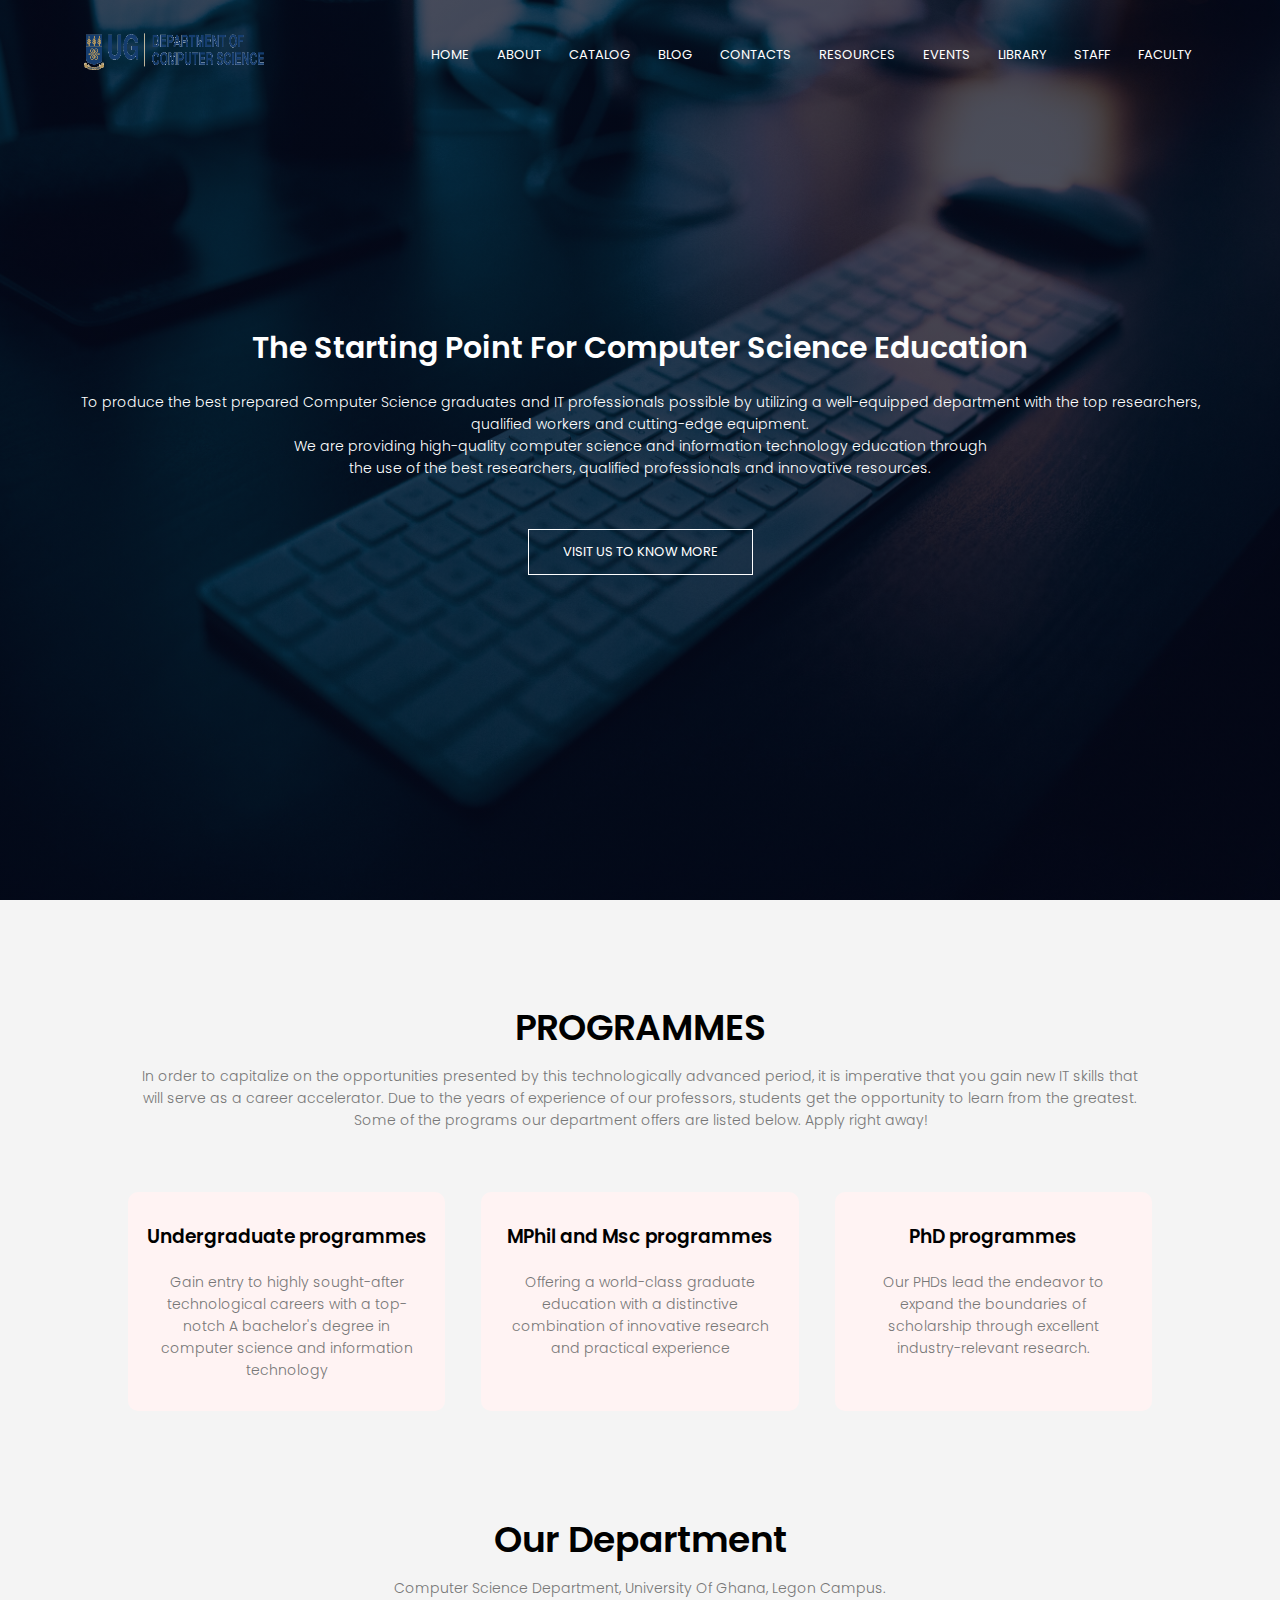
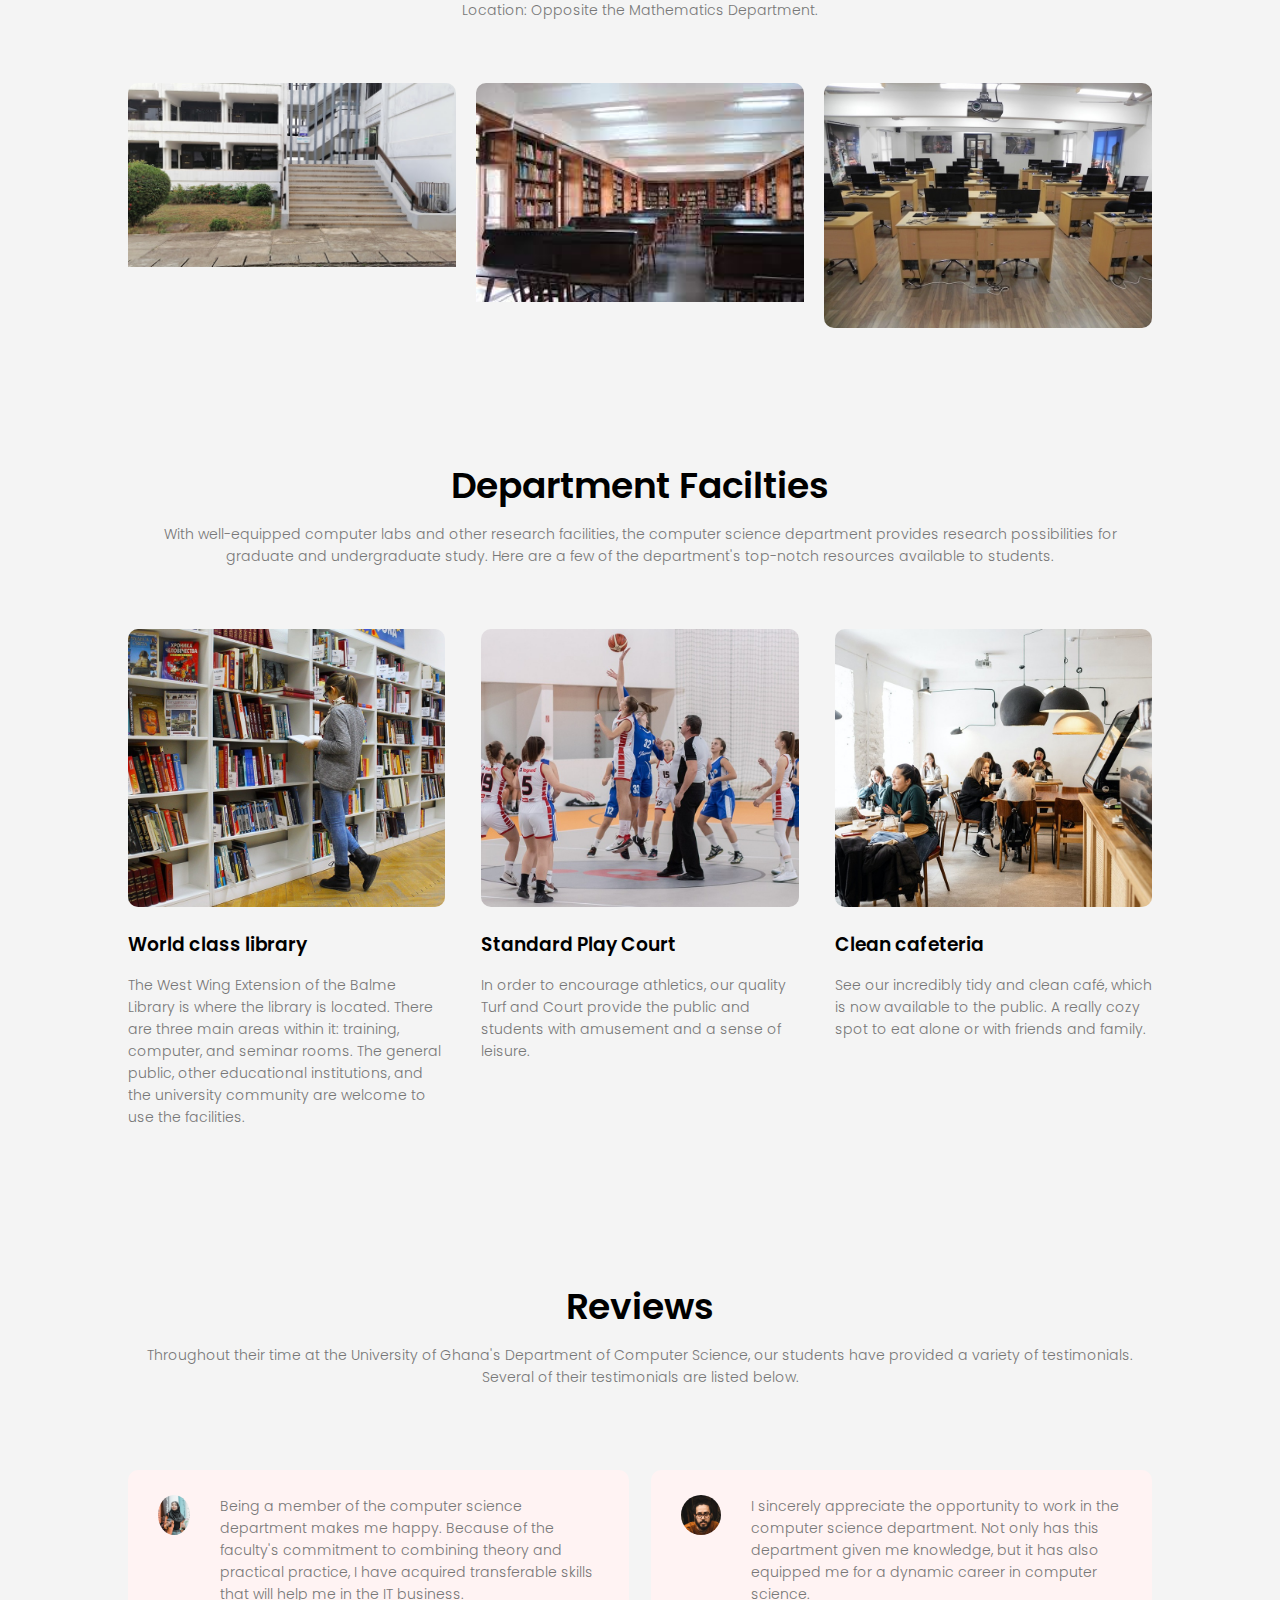
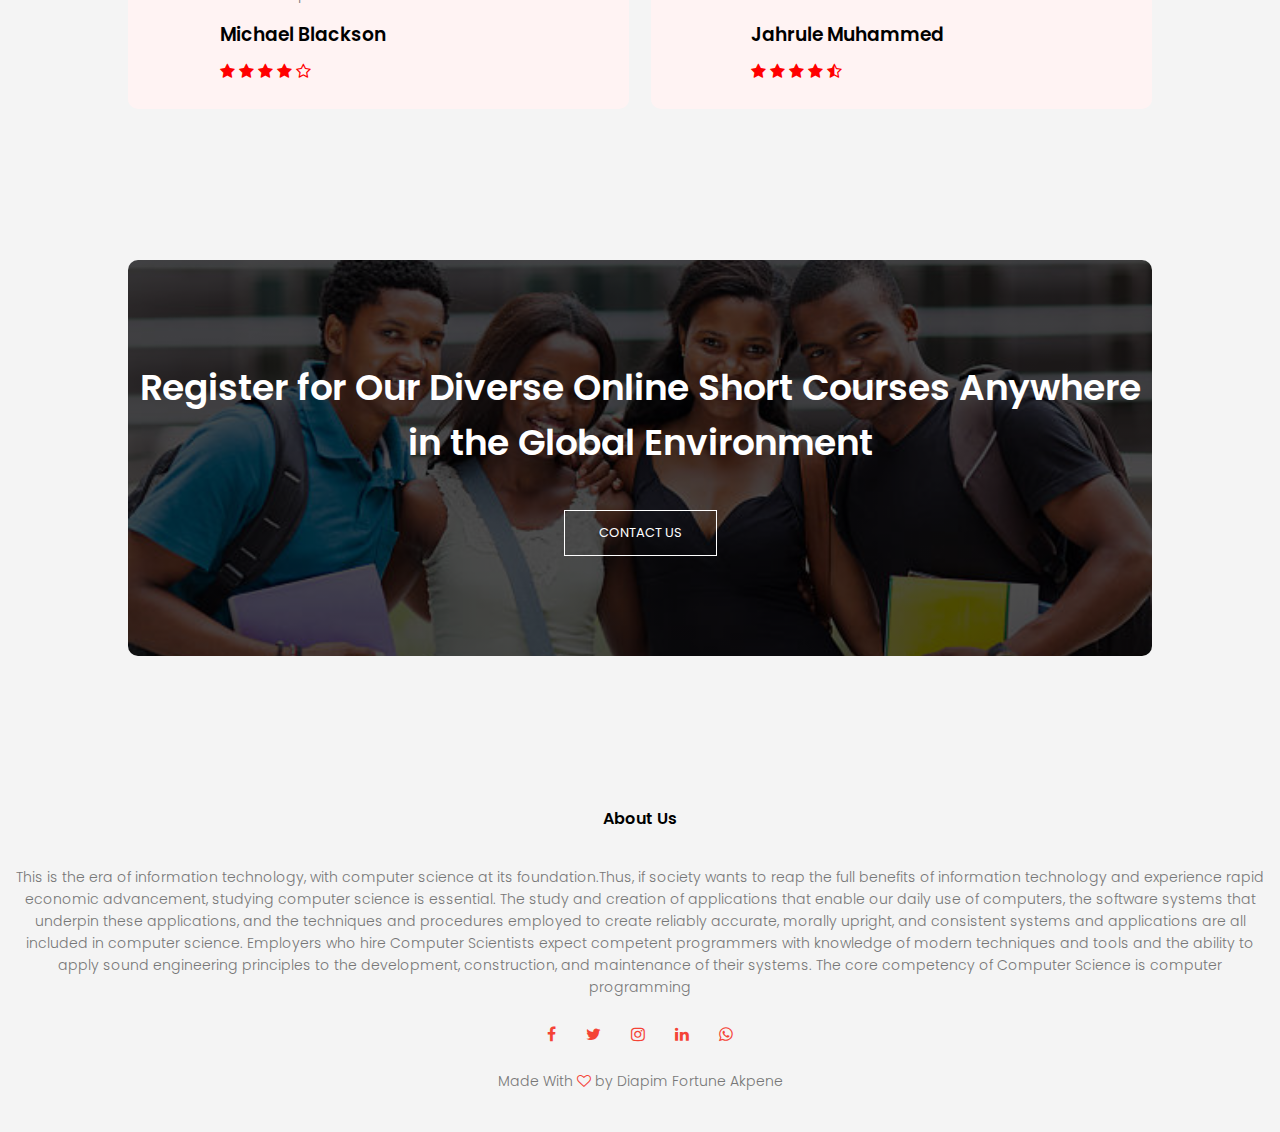
<file: index.html>
<!DOCTYPE html>
<html>
    <head>
        <meta name="viewport" content="with=device-width, initial-scale=1.0">
        <title>COMPUTER SCIENCE WEBSITE</title>
        <link rel="stylesheet" href="style.css">
        <link rel="preconnect" href="https://fonts.googleapis.com">
<link rel="preconnect" href="https://fonts.gstatic.com" crossorigin>
<link href="https://fonts.googleapis.com/css2?family=Poppins:wght@100;200;300;400;600;700&family=Roboto:wght@400;500;700&display=swap" rel="stylesheet">
<link rel="stylesheet" href="https://cdnjs.cloudflare.com/ajax/libs/font-awesome/4.7.0/css/font-awesome.min.css">
    </head>
    <body>
        <section class="header">
            <nav>
                <a href="index.html"><img src="image/comScience_logo.png" alt="CS logo" height="50"></a>
                <div class="nav-links" id="navLinks">
                    <i class="fa fa-times" onclick="hideMenu()"></i>
                    <ul>
                        <li><a href="index.html">HOME</a></li>
                        <li><a href="about.html">ABOUT</a></li>
                        <li><a href="catalog.html">CATALOG</a></li>
                        <li><a href="blog.html">BLOG</a></li>
                        <li><a href="contacts.html">CONTACTS</a></li>
                        <li><a href="resources.html">RESOURCES</a></li>
                        <li><a href="event.html">EVENTS</a></li>
                        <li><a href="library.html">LIBRARY</a></li>
                        <li><a href="staff.html">STAFF</a></li>
                        <li><a href="faculty.html">FACULTY</a></li>
                    </ul>
                </div>
                <i class="fa fa-bars" onclick="showMenu()"></i>
            </nav>
        
            <div class="text-box">
                <h1>The Starting Point For Computer Science Education</h1>
                <p>To produce the best prepared Computer Science graduates and IT professionals possible by utilizing a well-equipped department with the top researchers, qualified workers and cutting-edge equipment. 
                    <br> We are providing high-quality computer science and information technology education through <br>the use of the best researchers, qualified professionals and innovative resources.</p>
                    <a href="" class="hero-btn">VISIT US TO KNOW MORE</a>
            </div>


        </section>

     <!-------course------>

     <section class="course">
        <h1>PROGRAMMES</h1>
        <p>In order to capitalize on the opportunities presented by this technologically advanced period, it is imperative that you gain new IT skills that will serve as a career accelerator. Due to the years of experience of our professors, students get the opportunity to learn from the greatest. Some of the programs our department offers are listed below. Apply right away!</p>

        <div class="row">
            <div class="course-col">
                <h3>Undergraduate programmes</h3>
                <p>Gain entry to highly sought-after technological careers with a top-notch A bachelor's degree in computer science and information technology</p>
            </div>
                <div class="course-col">
                    <h3>MPhil and Msc programmes</h3>
                    <p>Offering a world-class graduate education with a distinctive combination of innovative research and practical experience</p>
             </div>
                <div class="course-col">
                    <h3>PhD programmes</h3>
                    <p>Our PHDs lead the endeavor to expand the boundaries of scholarship through excellent industry-relevant research. </p>
                </div>

        </div>

     </section>

     <!--------campus------->

     <section class="department">
        <h1>Our Department</h1>
        <p> Computer Science Department, University Of Ghana, Legon Campus.<br> Location: Opposite the Mathematics Department. <br></Address></p>

        <div class="row">
            <div class="department-col">
                <img src="image/department front view.jpg">
                <div class="layer">
                    <h3> THE COMPUTER SCIENCE DEPARTMENT'S MAIN ENTRANCE </h3>
                </div>
            </div>
            <div class="department-col">
                <img src="image/reading room 1.jpg">
                <div class="layer">
                    <h3> THE DEPARTMENT'S MAIN READING  AND RESEARCH ROOM </h3>
                </div>
            </div>
            <div class="department-col">
                <img src="image/mordern lecture hall.jpg">
                <div class="layer">
                    <h3> THE DEPARTMENT'S MAIN COMPUTER & SOFTWARE LABORATORY </h3>
                </div>
            </div>
        </div>

    </section>

<!-----Facilities-----> 
    <section class="facilities">
    <h1>Department Facilties</h1>
    <p>With well-equipped computer labs and other research facilities, the computer science department provides research possibilities for graduate and undergraduate study. Here are a few of the department's top-notch resources available to students.</p>

    <div class="row">
        <div class="facilities-col">
            <img src="image/library 1.jpg">
            <h3>World class library</h3>
            <p>The West Wing Extension of the Balme Library is where the library is located. There are three main areas within it: training, computer, and seminar rooms. The general public, other educational institutions, and the university community are welcome to use the facilities.</p>
        </div>
        <div class="facilities-col">
            <img src="image/basketball.jpg">
            <h3>Standard Play Court</h3>
            <p>In order to encourage athletics, our quality Turf and Court provide the public and students with amusement and a sense of leisure.</p>
        </div>
        <div class="facilities-col">
            <img src="image/cafeteria.jpg">
            <h3>Clean cafeteria</h3>
            <p>See our incredibly tidy and clean café, which is now available to the public. A really cozy spot to eat alone or with friends and family.</p>
        </div>
    </div>


    </section>

<!---------------testimonials-------------->
<section class="testimonials">
<h1>Reviews</h1>
<p>Throughout their time at the University of Ghana's Department of Computer Science, our students have provided a variety of testimonials. Several of their testimonials are listed below.<p></p>

<div class="row">
    <div class="testimonial-col">
        <img src="image/pexels-photo-3352384.jpeg">
        <div>
            <p>Being a member of the computer science department makes me happy. Because of the faculty's commitment to combining theory and practical practice, I have acquired transferable skills that will help me in the IT business.</p>
            <h3>Michael Blackson</h3>
            <i class="fa fa-star"></i>
            <i class="fa fa-star"></i>
            <i class="fa fa-star"></i>
            <i class="fa fa-star"></i>
            <i class="fa fa-star-o"></i>
        </div>
    </div>
    <div class="testimonial-col">
        <img src="image/user 4.jpg">
        <div>
            <p>I sincerely appreciate the opportunity to work in the computer science department. Not only has this department given me knowledge, but it has also equipped me for a dynamic career in computer science.</p>
            <h3>Jahrule Muhammed</h3>
            <i class="fa fa-star"></i>
            <i class="fa fa-star"></i>
            <i class="fa fa-star"></i>
            <i class="fa fa-star"></i>
            <i class="fa fa-star-half-o"></i>
        </div>
  </div>
</div>

</section>

<!-----------section------------>

<section class="cta">
    <h1>Register for Our Diverse Online Short Courses Anywhere in the Global Environment</h1>
    <a href="" class="hero-btn">CONTACT US</a>
</section>



<!------------footer------------->
<section class="footer">
    <h4>About Us</h4>
    <p>This is the era of information technology, with computer science at its foundation.Thus, 
        if society wants to reap the full benefits of information technology and experience rapid economic advancement, 
        studying computer science is essential. 
        The study and creation of applications that enable our daily use of computers, 
        the software systems that underpin these applications, and the techniques and procedures employed to create reliably accurate,
         morally upright, and consistent systems and applications are all included in computer science. 
        Employers who hire Computer Scientists expect competent programmers with knowledge of modern techniques and tools and 
        the ability to apply sound engineering principles to the development, construction, and maintenance of their systems. 
        The core competency of Computer Science is computer programming</p>
        <div class="icons">
            <i class="fa fa-facebook"></i>
            <i class="fa fa-twitter"></i>
            <i class="fa fa-instagram"></i>
            <i class="fa fa-linkedin"></i>
            <i class="fa fa-whatsapp"></i>
           </div>
           <p>Made With <i class="fa fa-heart-o"></i> by Diapim Fortune Akpene</p>


</section>




<!------------Javascript for Toggle Menu---------->
<script>

    var navLinks = document.getElementById("navLinks");
    function showMenu(){
        navLinks.style.right = "0";
    }
    function hideMenu(){
        navLinks.style.right = "-200px";
    }
</script>


</body>
</html>
</file>
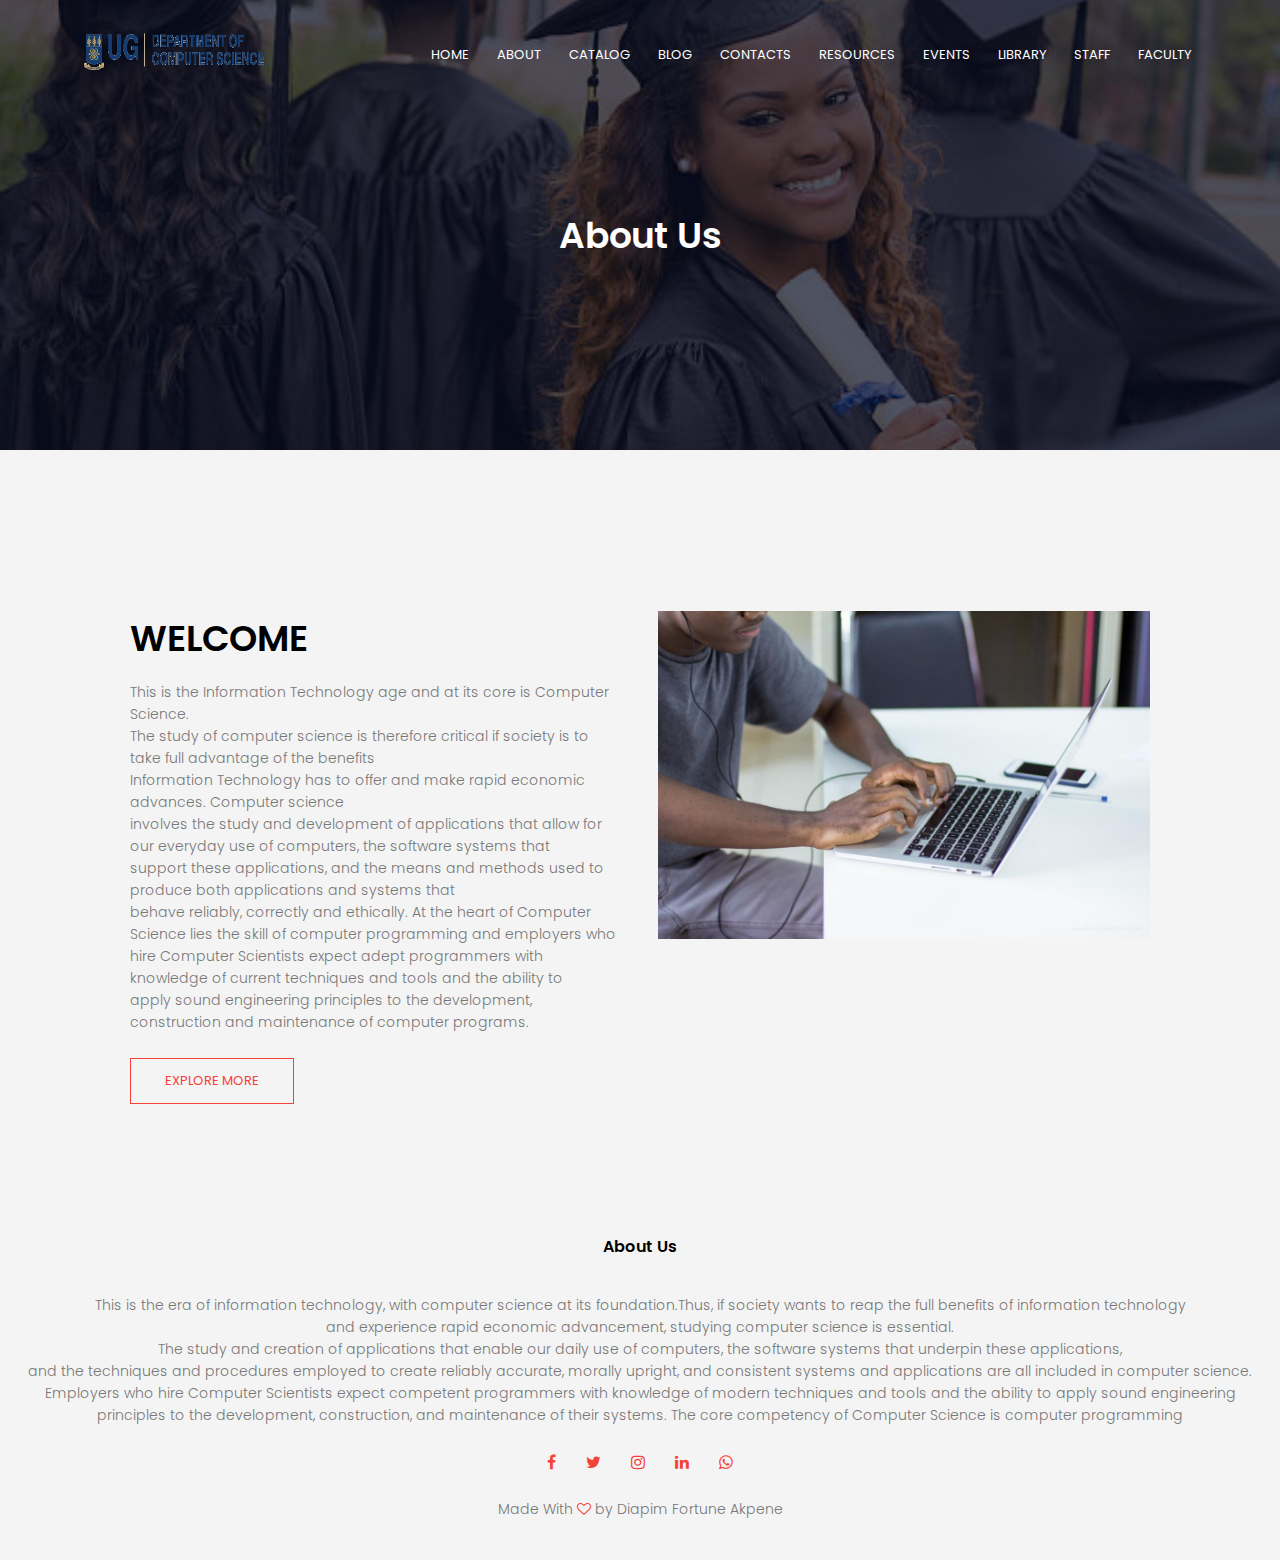
<file: about.html>
<!DOCTYPE html>
<html>
    <head>
        <meta name="viewport" content="with=device-width, initial-scale=1.0">
        <title>COMPUTER SCIENCE WEBSITE</title>
        <link rel="stylesheet" href="style.css">
        <link rel="preconnect" href="https://fonts.googleapis.com">
<link rel="preconnect" href="https://fonts.gstatic.com" crossorigin>
<link href="https://fonts.googleapis.com/css2?family=Poppins:wght@100;200;300;400;600;700&family=Roboto:wght@400;500;700&display=swap" rel="stylesheet">
<link rel="stylesheet" href="https://cdnjs.cloudflare.com/ajax/libs/font-awesome/4.7.0/css/font-awesome.min.css">
    </head>
    <body>
        <section class="sub-header">
            <nav>
                <a href="index.html"><img src="image/comScience_logo.png" alt="CS logo" height="50"></a>
                <div class="nav-links" id="navLinks">
                    <i class="fa fa-times" onclick="hideMenu()"></i>
                    <ul>
                        <li><a href="index.html">HOME</a></li>
                        <li><a href="about.html">ABOUT</a></li>
                        <li><a href="catalog.html">CATALOG</a></li>
                        <li><a href="blog.html">BLOG</a></li>
                        <li><a href="contacts.html">CONTACTS</a></li>
                        <li><a href="resources.html">RESOURCES</a></li>
                        <li><a href="event.html">EVENTS</a></li>
                        <li><a href="library.html">LIBRARY</a></li>
                        <li><a href="staff.html">STAFF</a></li>
                        <li><a href="faculty.html">FACULTY</a></li>
                    </ul>
                </div>
                <i class="fa fa-bars" onclick="showMenu()"></i>
            </nav>
            <h1>About Us</h1>
            </div>

        </section>

        <!-----------------about us content---------->
        
        <section class="about-us">

            <div class="row">
                <div class="about-col">
                <h1>WELCOME</h1>
                <p>This is the Information Technology age and at its core is Computer Science. 
                    <br>The study of computer science is therefore critical if society is to take full advantage of the benefits 
                    <br>Information Technology has to offer and make rapid economic advances. 
                    Computer science <br>involves the study and development of applications that allow for our everyday use of computers, 
                    the software systems that <br>support these applications, and the means and methods used to produce both applications and systems that <br>behave reliably, correctly and ethically. 
                    At the heart of Computer Science lies the skill of computer programming and employers who <br>hire Computer Scientists expect adept programmers 
                    with knowledge of current techniques and tools and the ability to<br> apply sound engineering principles to the development,
                     construction and maintenance of computer programs.</p>
                    <a href="" class="hero-btn red-btn">EXPLORE MORE</a>
                    </div>
                <div class="about-col">
                    <img src="image/about 2.jpg">
                </div>
            </div>
            </section>



<!------------footer------------->
<section class="footer">
    <h4>About Us</h4>
    <p>This is the era of information technology, with computer science at its foundation.Thus, 
        if society wants to reap the full benefits of information technology <br> and experience rapid economic advancement, 
        studying computer science is essential. <br>
        The study and creation of applications that enable our daily use of computers, 
        the software systems that underpin these applications, <br> and the techniques and procedures employed to create reliably accurate,
         morally upright, and consistent systems and applications are all included in computer science.
         <br> 
        Employers who hire Computer Scientists expect competent programmers with knowledge of modern techniques and tools and 
        the ability to apply sound engineering principles to the development, construction, and maintenance of their systems. 
        The core competency of Computer Science is computer programming</p>
        <div class="icons">
            <i class="fa fa-facebook"></i>
            <i class="fa fa-twitter"></i>
            <i class="fa fa-instagram"></i>
            <i class="fa fa-linkedin"></i>
            <i class="fa fa-whatsapp"></i>
           </div>
           <p>Made With <i class="fa fa-heart-o"></i> by Diapim Fortune Akpene</p>


</section>




<!------------Javascript for Toggle Menu---------->
<script>

    var navLinks = document.getElementById("navLinks");
    function showMenu(){
        navLinks.style.right = "0";
    }
    function hideMenu(){
        navLinks.style.right = "-200px";
    }
</script>


</body>
</html>
</file>
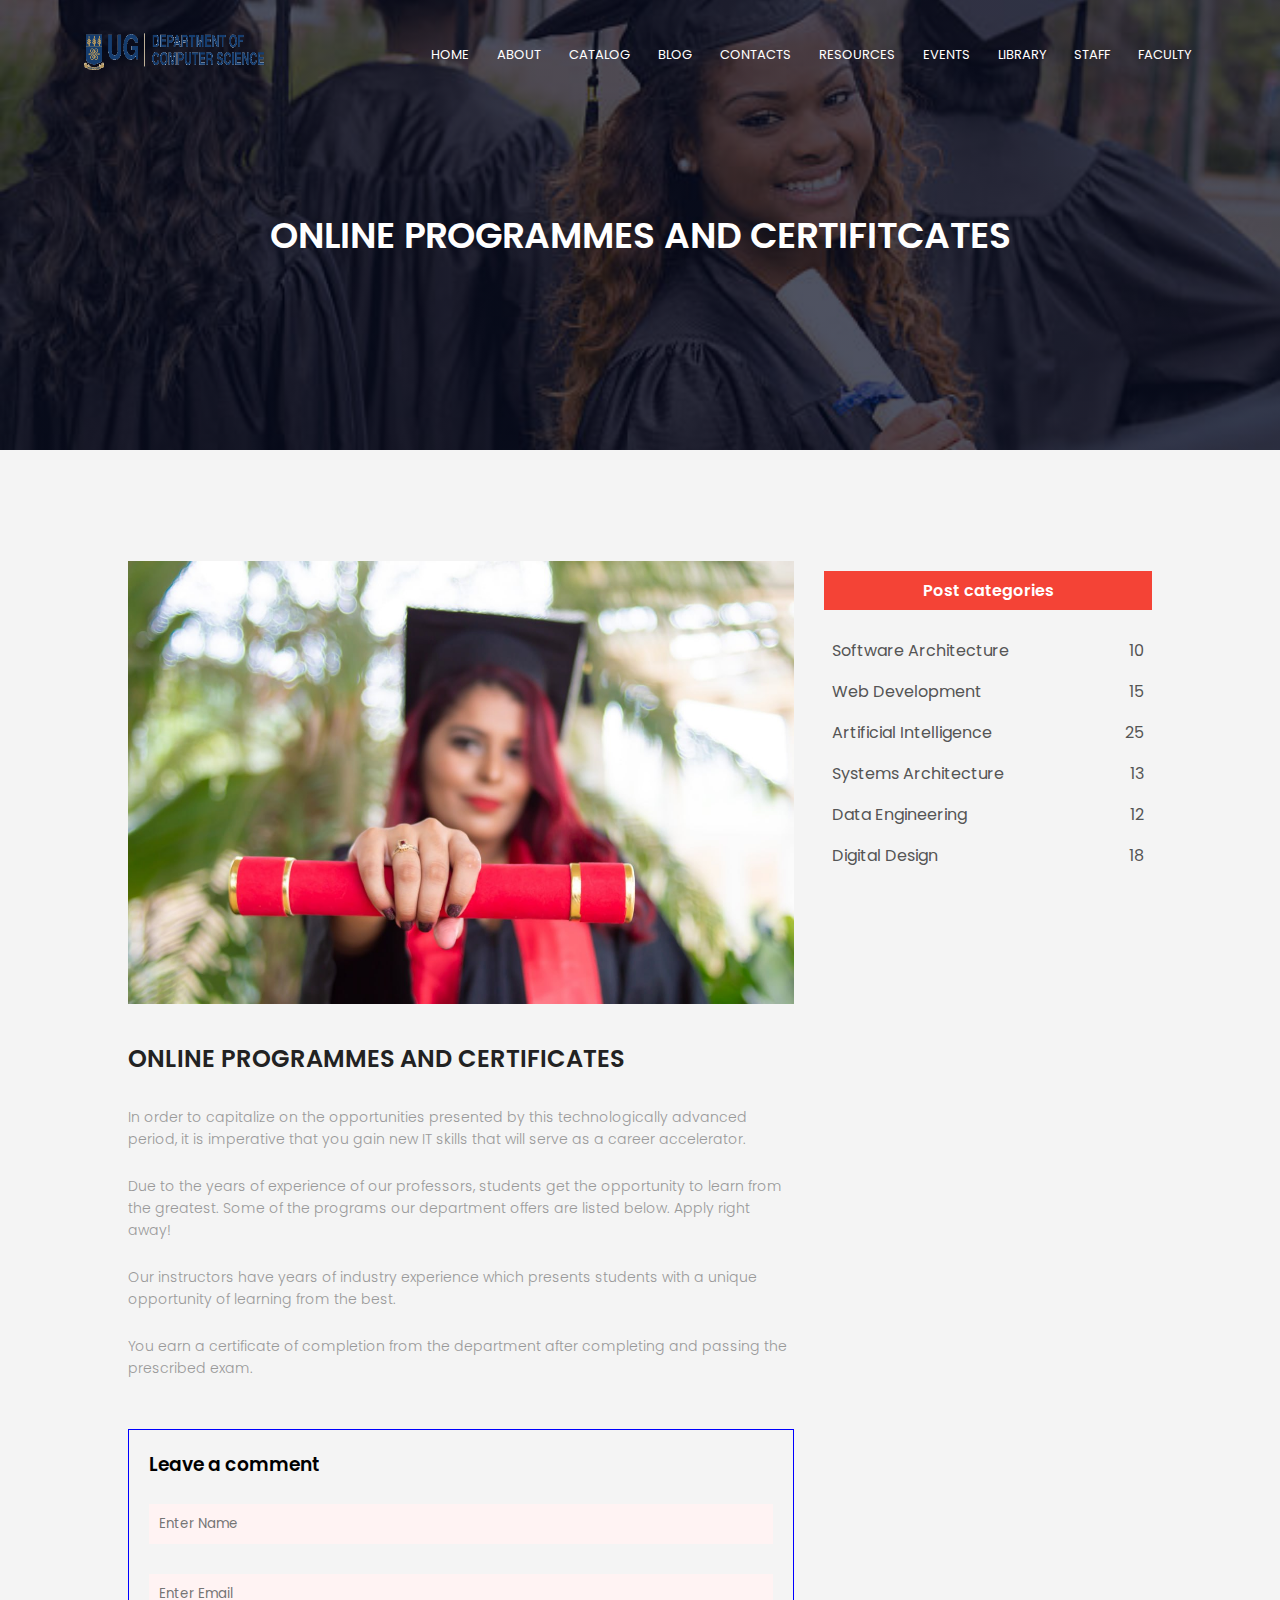
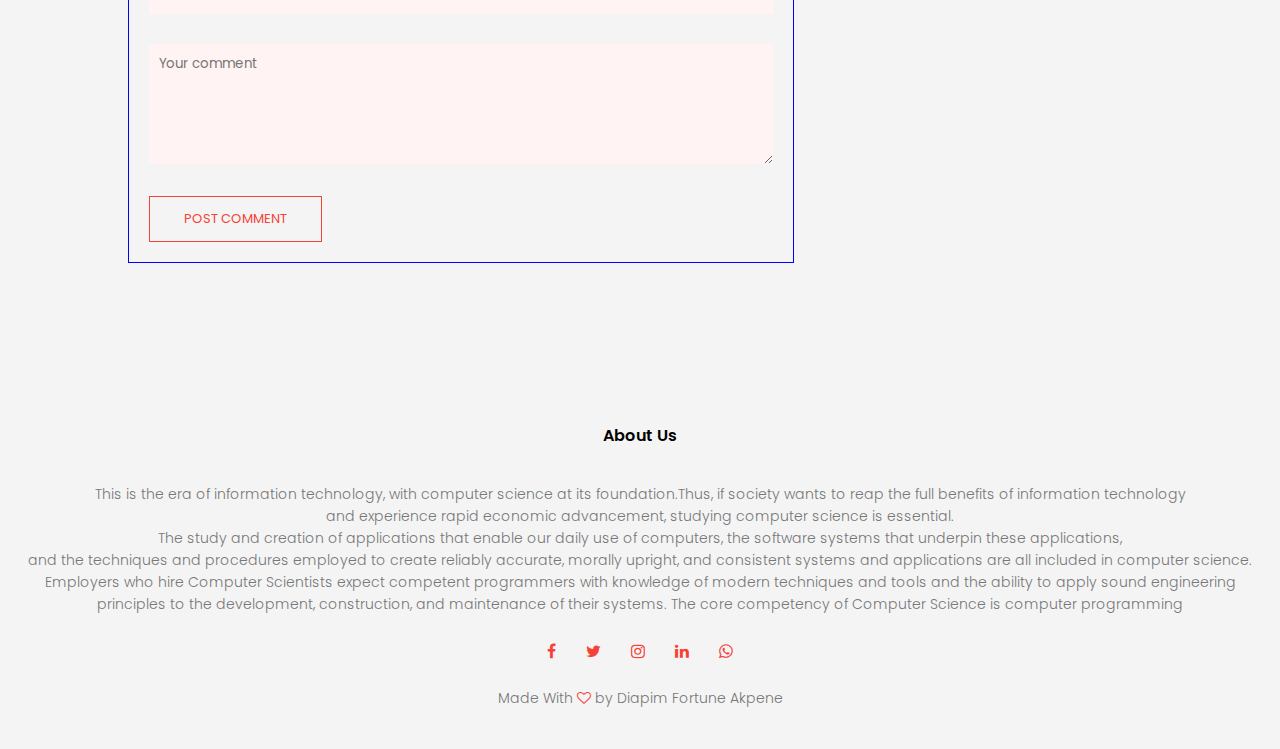
<file: blog.html>
<!DOCTYPE html>
<html>
    <head>
        <meta name="viewport" content="with=device-width, initial-scale=1.0">
        <title>COMPUTER SCIENCE WEBSITE</title>
        <link rel="stylesheet" href="style.css">
        <link rel="preconnect" href="https://fonts.googleapis.com">
<link rel="preconnect" href="https://fonts.gstatic.com" crossorigin>
<link href="https://fonts.googleapis.com/css2?family=Poppins:wght@100;200;300;400;600;700&family=Roboto:wght@400;500;700&display=swap" rel="stylesheet">
<link rel="stylesheet" href="https://cdnjs.cloudflare.com/ajax/libs/font-awesome/4.7.0/css/font-awesome.min.css">
    </head>
    <body>
        <section class="sub-header">
            <nav>
                <a href="index.html"><img src="image/comScience_logo.png" alt="CS logo" height="50"></a>
                <div class="nav-links" id="navLinks">
                    <i class="fa fa-times" onclick="hideMenu()"></i>
                    <ul>
                        <li><a href="index.html">HOME</a></li>
                        <li><a href="about.html">ABOUT</a></li>
                        <li><a href="catalog.html">CATALOG</a></li>
                        <li><a href="blog.html">BLOG</a></li>
                        <li><a href="contacts.html">CONTACTS</a></li>
                        <li><a href="resources.html">RESOURCES</a></li>
                        <li><a href="event.html">EVENTS</a></li>
                        <li><a href="library.html">LIBRARY</a></li>
                        <li><a href="staff.html">STAFF</a></li>
                        <li><a href="faculty.html">FACULTY</a></li>
                    </ul>
                </div>
                <i class="fa fa-bars" onclick="showMenu()"></i>
            </nav>
            <h1>ONLINE PROGRAMMES AND CERTIFITCATES</h1>
            </div>
        </section>

        <!--------blog page content----->
        <section class="blog-content">
            <div class="row">
                <div class="blog-left">
                    <img src="image/programmes 1.jpg">
                    <h2>ONLINE PROGRAMMES AND CERTIFICATES</h2>
                     <p>In order to capitalize on the opportunities presented by this technologically advanced period, it is 
                        imperative that you gain new IT skills that will serve as a career accelerator. </p>
                        <br> 
                        <p>Due to the years of experience of our professors, students get the opportunity to learn from the greatest. 
                        Some of the programs our department offers are listed below. Apply right away!</p>
                        <br>
                        <p>Our instructors have years of industry experience which presents students with a unique opportunity
                         of learning from the best.</p>
                         <br>
                         <p>You earn a certificate of completion from the department after completing and passing the prescribed exam. </p>


                         <div class="comment-box">
                            <h3>Leave a comment</h3>

                            <form class="comment-form">
                                <input type="text" placeholder="Enter Name">
                                <input type="email" placeholder="Enter Email">
                                <textarea rows="5" placeholder="Your comment"></textarea>
                                <button type="submit" class="hero-btn red-btn"> POST COMMENT</button>
                            </form>

                         </div>
                </div>
                <div class="blog-right">
                    <h3>Post categories</h3>
                    <div>
                        <span>Software Architecture</span>
                        <span>10</span>
                    </div>
                    <div>
                        <span>Web Development</span>
                        <span>15</span>
                    </div>
                    <div>
                        <span>Artificial Intelligence</span>
                        <span>25</span>
                    </div>
                    <div>
                        <span>Systems Architecture</span>
                        <span>13</span>
                    </div>
                    <div>
                        <span>Data Engineering</span>
                        <span>12</span>
                    </div>
                    <div>
                        <span>Digital Design</span>
                        <span>18</span>
                    </div>
                </div>
            </div>
        </section>



<!------------footer------------->
<section class="footer">
    <h4>About Us</h4>
    <p>This is the era of information technology, with computer science at its foundation.Thus, 
        if society wants to reap the full benefits of information technology <br> and experience rapid economic advancement, 
        studying computer science is essential. <br>
        The study and creation of applications that enable our daily use of computers, 
        the software systems that underpin these applications, <br> and the techniques and procedures employed to create reliably accurate,
         morally upright, and consistent systems and applications are all included in computer science.
         <br> 
        Employers who hire Computer Scientists expect competent programmers with knowledge of modern techniques and tools and 
        the ability to apply sound engineering principles to the development, construction, and maintenance of their systems. 
        The core competency of Computer Science is computer programming</p>
        <div class="icons">
            <i class="fa fa-facebook"></i>
            <i class="fa fa-twitter"></i>
            <i class="fa fa-instagram"></i>
            <i class="fa fa-linkedin"></i>
            <i class="fa fa-whatsapp"></i>
           </div>
           <p>Made With <i class="fa fa-heart-o"></i> by Diapim Fortune Akpene</p>


</section>




<!------------Javascript for Toggle Menu---------->
<script>

    var navLinks = document.getElementById("navLinks");
    function showMenu(){
        navLinks.style.right = "0";
    }
    function hideMenu(){
        navLinks.style.right = "-200px";
    }
</script>


</body>
</html>
</file>
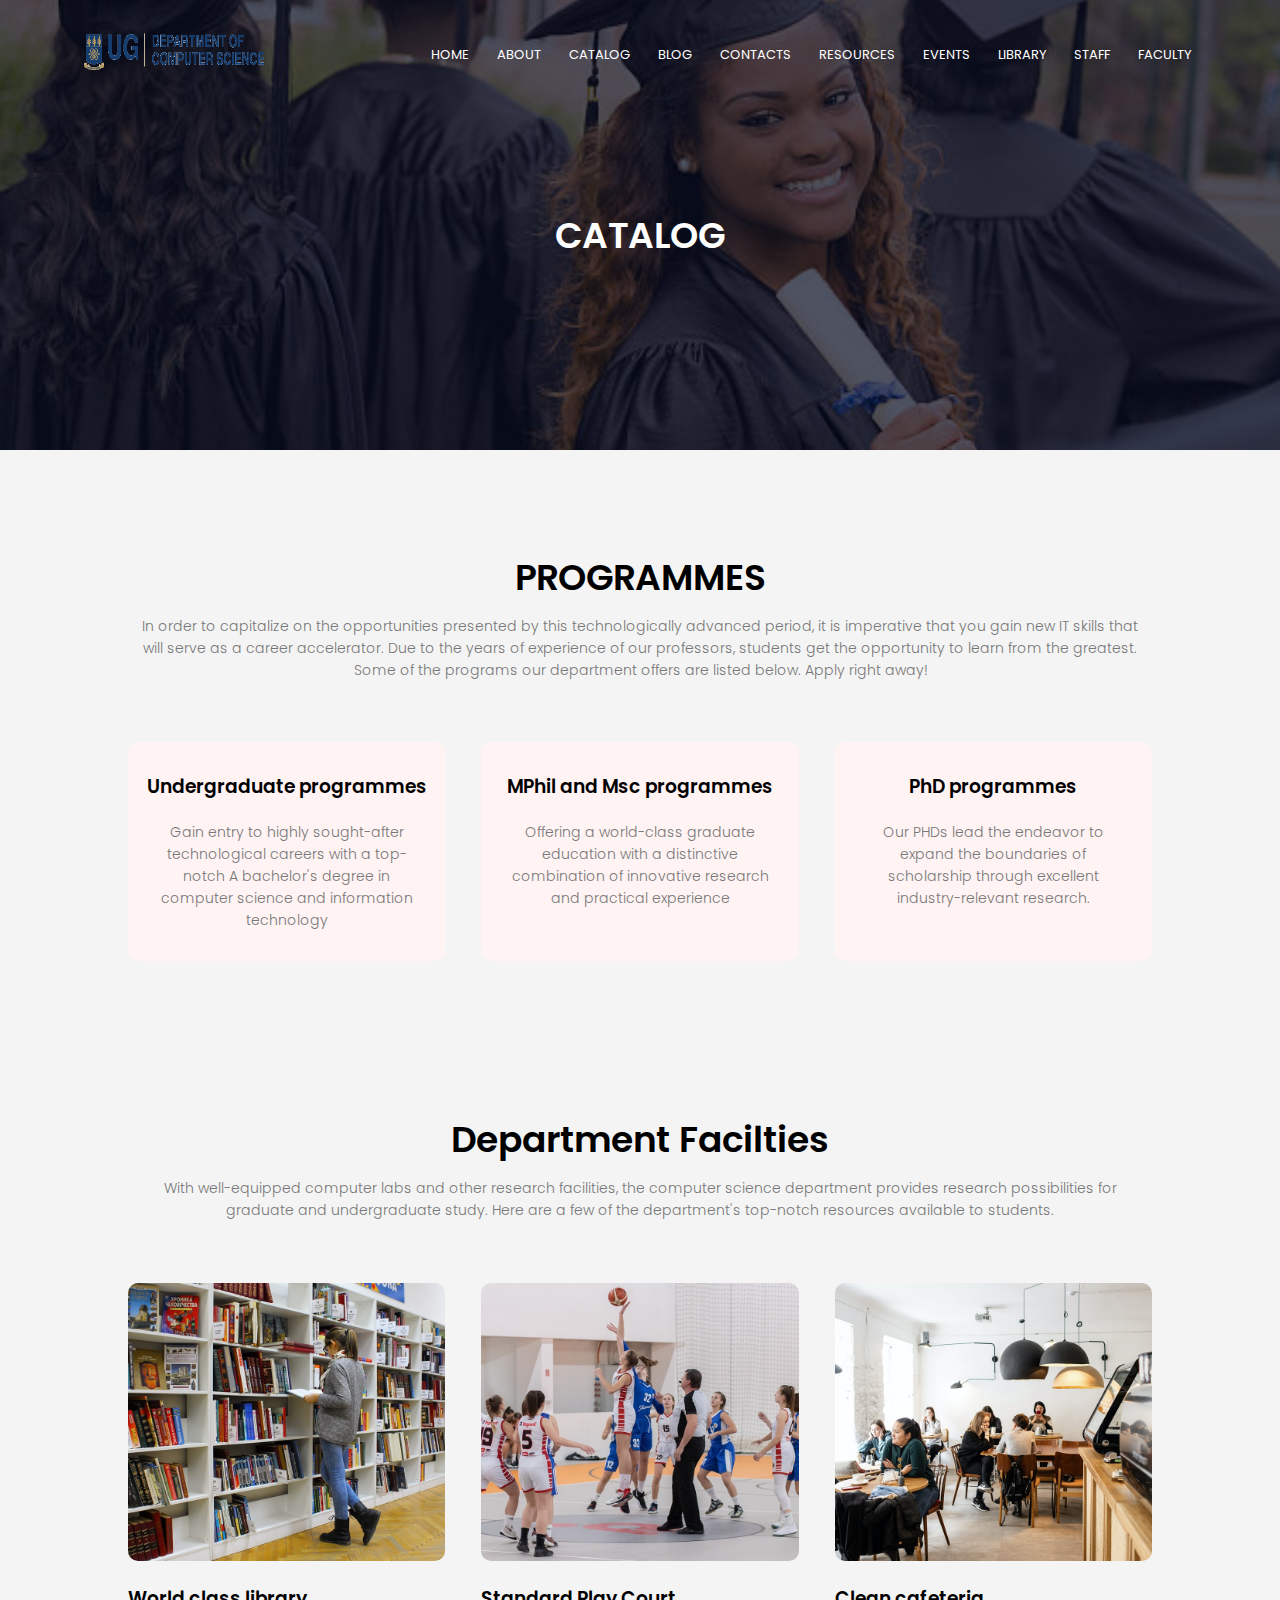
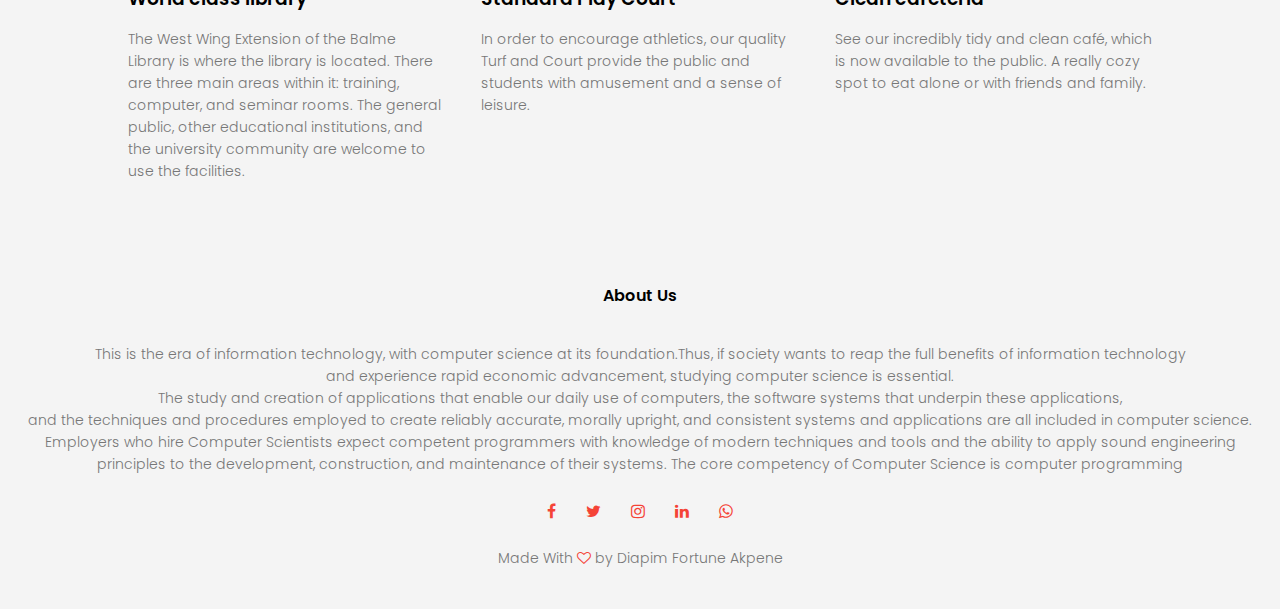
<file: catalog.html>
<!DOCTYPE html>
<html>
    <head>
        <meta name="viewport" content="with=device-width, initial-scale=1.0">
        <title>COMPUTER SCIENCE WEBSITE</title>
        <link rel="stylesheet" href="style.css">
        <link rel="preconnect" href="https://fonts.googleapis.com">
<link rel="preconnect" href="https://fonts.gstatic.com" crossorigin>
<link href="https://fonts.googleapis.com/css2?family=Poppins:wght@100;200;300;400;600;700&family=Roboto:wght@400;500;700&display=swap" rel="stylesheet">
<link rel="stylesheet" href="https://cdnjs.cloudflare.com/ajax/libs/font-awesome/4.7.0/css/font-awesome.min.css">
    </head>
    <body>
        <section class="sub-header">
            <nav>
                <a href="index.html"><img src="image/comScience_logo.png" alt="CS logo" height="50"></a>
                <div class="nav-links" id="navLinks">
                    <i class="fa fa-times" onclick="hideMenu()"></i>
                    <ul>
                        <li><a href="index.html">HOME</a></li>
                        <li><a href="about.html">ABOUT</a></li>
                        <li><a href="catalog.html">CATALOG</a></li>
                        <li><a href="blog.html">BLOG</a></li>
                        <li><a href="contacts.html">CONTACTS</a></li>
                        <li><a href="resources.html">RESOURCES</a></li>
                        <li><a href="event.html">EVENTS</a></li>
                        <li><a href="library.html">LIBRARY</a></li>
                        <li><a href="staff.html">STAFF</a></li>
                        <li><a href="faculty.html">FACULTY</a></li>
                    </ul>
                </div>
                <i class="fa fa-bars" onclick="showMenu()"></i>
            </nav>
            <h1>CATALOG</h1>
            </div>

        </section>

        <!-----------------catalog---------->
        
        <section class="course">
        <h1>PROGRAMMES</h1>
        <p>In order to capitalize on the opportunities presented by this technologically advanced period, it is imperative that you gain new IT skills that will serve as a career accelerator. Due to the years of experience of our professors, students get the opportunity to learn from the greatest. Some of the programs our department offers are listed below. Apply right away!</p>

        <div class="row">
            <div class="course-col">
                <h3>Undergraduate programmes</h3>
                <p>Gain entry to highly sought-after technological careers with a top-notch A bachelor's degree in computer science and information technology</p>
            </div>
                <div class="course-col">
                    <h3>MPhil and Msc programmes</h3>
                    <p>Offering a world-class graduate education with a distinctive combination of innovative research and practical experience</p>
             </div>
                <div class="course-col">
                    <h3>PhD programmes</h3>
                    <p>Our PHDs lead the endeavor to expand the boundaries of scholarship through excellent industry-relevant research. </p>
                </div>

        </div>

     </section>
     <!----------Facilities--------->

     <section class="facilities">
        <h1>Department Facilties</h1>
        <p>With well-equipped computer labs and other research facilities, the computer science department provides research possibilities for graduate and undergraduate study. Here are a few of the department's top-notch resources available to students.</p>
        
        <div class="row">
            <div class="facilities-col">
                <img src="image/library 1.jpg">
                <h3>World class library</h3>
                <p>The West Wing Extension of the Balme Library is where the library is located. There are three main areas within it: training, computer, and seminar rooms. The general public, other educational institutions, and the university community are welcome to use the facilities.</p>
            </div>
            <div class="facilities-col">
                <img src="image/basketball.jpg">
                <h3>Standard Play Court</h3>
                <p>In order to encourage athletics, our quality Turf and Court provide the public and students with amusement and a sense of leisure.</p>
            </div>
            <div class="facilities-col">
                <img src="image/cafeteria.jpg">
                <h3>Clean cafeteria</h3>
                <p>See our incredibly tidy and clean café, which is now available to the public. A really cozy spot to eat alone or with friends and family.</p>
            </div>
        </div>
        
        
        </section>



<!------------footer------------->
<section class="footer">
    <h4>About Us</h4>
    <p>This is the era of information technology, with computer science at its foundation.Thus, 
        if society wants to reap the full benefits of information technology <br> and experience rapid economic advancement, 
        studying computer science is essential. <br>
        The study and creation of applications that enable our daily use of computers, 
        the software systems that underpin these applications, <br> and the techniques and procedures employed to create reliably accurate,
         morally upright, and consistent systems and applications are all included in computer science.
         <br> 
        Employers who hire Computer Scientists expect competent programmers with knowledge of modern techniques and tools and 
        the ability to apply sound engineering principles to the development, construction, and maintenance of their systems. 
        The core competency of Computer Science is computer programming</p>
        <div class="icons">
            <i class="fa fa-facebook"></i>
            <i class="fa fa-twitter"></i>
            <i class="fa fa-instagram"></i>
            <i class="fa fa-linkedin"></i>
            <i class="fa fa-whatsapp"></i>
           </div>
           <p>Made With <i class="fa fa-heart-o"></i> by Diapim Fortune Akpene</p>


</section>




<!------------Javascript for Toggle Menu---------->
<script>

    var navLinks = document.getElementById("navLinks");
    function showMenu(){
        navLinks.style.right = "0";
    }
    function hideMenu(){
        navLinks.style.right = "-200px";
    }
</script>


</body>
</html>
</file>
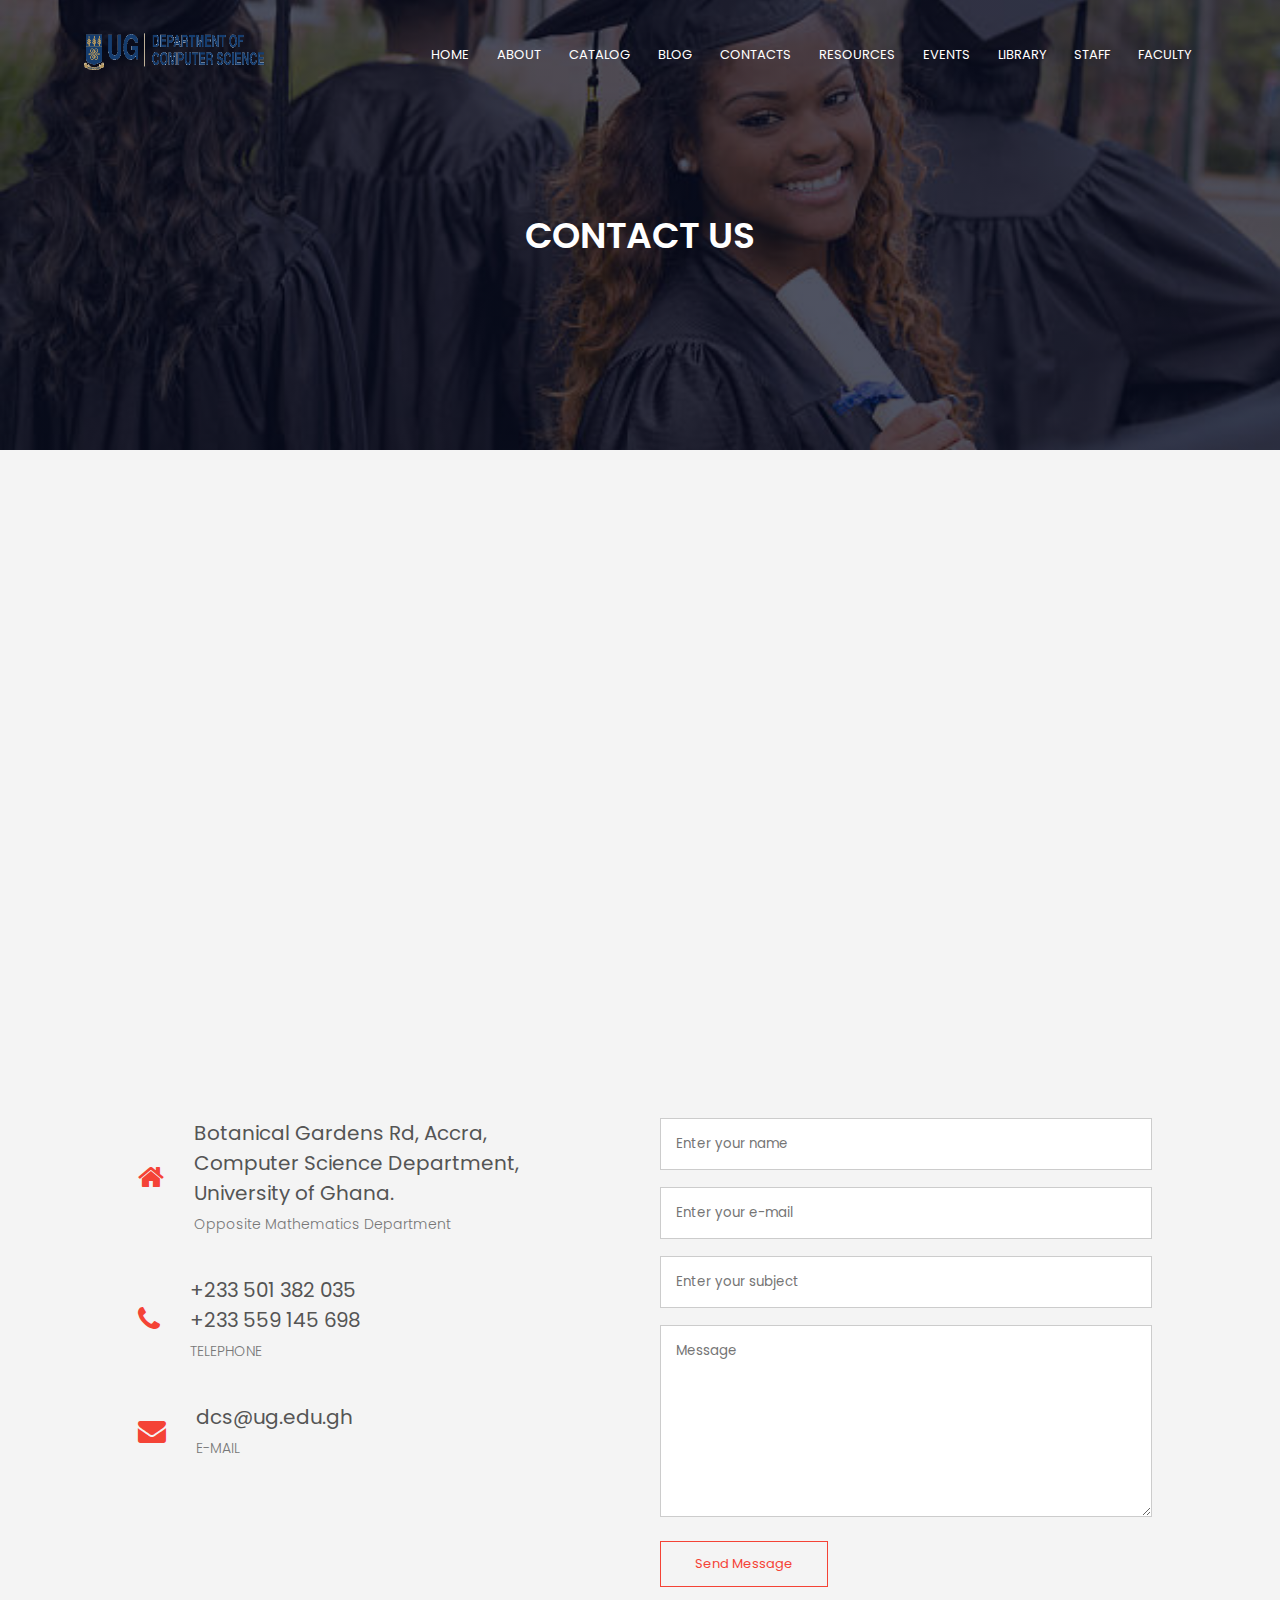
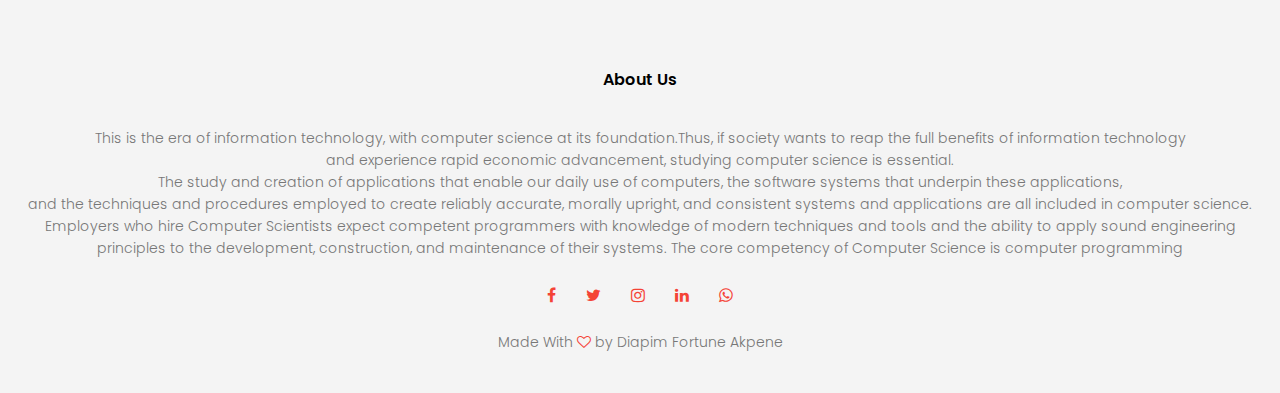
<file: contacts.html>
<!DOCTYPE html>
<html>
    <head>
        <meta name="viewport" content="with=device-width, initial-scale=1.0">
        <title>COMPUTER SCIENCE WEBSITE</title>
        <link rel="stylesheet" href="style.css">
        <link rel="preconnect" href="https://fonts.googleapis.com">
<link rel="preconnect" href="https://fonts.gstatic.com" crossorigin>
<link href="https://fonts.googleapis.com/css2?family=Poppins:wght@100;200;300;400;600;700&family=Roboto:wght@400;500;700&display=swap" rel="stylesheet">
<link rel="stylesheet" href="https://cdnjs.cloudflare.com/ajax/libs/font-awesome/4.7.0/css/font-awesome.min.css">
    </head>
    <body>
        <section class="sub-header">
            <nav>
                <a href="index.html"><img src="image/comScience_logo.png" alt="CS logo" height="50"></a>
                <div class="nav-links" id="navLinks">
                    <i class="fa fa-times" onclick="hideMenu()"></i>
                    <ul>
                        <li><a href="index.html">HOME</a></li>
                        <li><a href="about.html">ABOUT</a></li>
                        <li><a href="catalog.html">CATALOG</a></li>
                        <li><a href="blog.html">BLOG</a></li>
                        <li><a href="contacts.html">CONTACTS</a></li>
                        <li><a href="resources.html">RESOURCES</a></li>
                        <li><a href="event.html">EVENTS</a></li>
                        <li><a href="library.html">LIBRARY</a></li>
                        <li><a href="staff.html">STAFF</a></li>
                        <li><a href="faculty.html">FACULTY</a></li>
                    </ul>
                </div>
                <i class="fa fa-bars" onclick="showMenu()"></i>
            </nav>
            <h1>CONTACT US</h1>
            </div>

        </section>

        
      <!--------contact us-------> 
      <section class="location">

        <iframe src="https://www.google.com/maps/embed?pb=!1m18!1m12!1m3!1d3970.404379074645!2d-0.18636562501409928!3d5.654499694326835!2m3!1f0!2f0!3f0!3m2!1i1024!2i768!4f13.
        1!3m3!1m2!1s0xfdf9d35c7bc40fd%3A0x760b35f47b34835d!2sComputer%20Science%20Department%2C%20University%20of%20Ghana!5e0!3m2!1sen!2sgh!4v1701012726159!5m2!1sen!2sgh"
         width="600" height="450" style="border:0;" allowfullscreen="" loading="lazy" referrerpolicy="no-referrer-when-downgrade"></iframe>

      </section>

      <section class="contact-us">

      <div class="row">
        <div class="contact-col">
            <div>
                <i class="fa fa-home"></i> 
                <span>
                    <h5>Botanical Gardens Rd, Accra, <br>
                    Computer Science Department, University of Ghana.</h5>
                    <p> Opposite Mathematics Department</p>
                </span>
            </div>
            <div>
                <i class="fa fa-phone"></i> 
                <span>
                    <h5>+233 501 382 035 <br>
                    +233 559 145 698</h5>
                    <p>TELEPHONE</p>
                </span>
            </div>
            <div>
                <i class="fa fa-envelope"></i> 
                <span>
                    <h5>dcs@ug.edu.gh</h5>
                    <p>E-MAIL</p>
                </span>
            </div>
        </div>
        <div class="contact-col">

            <form action="">
            <input type="text" placeholder="Enter your name" required>
            <input type="email" placeholder="Enter your e-mail" required>
            <input type="text" placeholder="Enter your subject" required>
            <textarea rows="8" placeholder="Message" required></textarea>
            <button type="submit" class="hero-btn red-btn"> Send Message</button>
                </form>

        </div>
            </div>

      </section>



<!------------footer------------->
<section class="footer">
    <h4>About Us</h4>
    <p>This is the era of information technology, with computer science at its foundation.Thus, 
        if society wants to reap the full benefits of information technology <br> and experience rapid economic advancement, 
        studying computer science is essential. <br>
        The study and creation of applications that enable our daily use of computers, 
        the software systems that underpin these applications, <br> and the techniques and procedures employed to create reliably accurate,
         morally upright, and consistent systems and applications are all included in computer science.
         <br> 
        Employers who hire Computer Scientists expect competent programmers with knowledge of modern techniques and tools and 
        the ability to apply sound engineering principles to the development, construction, and maintenance of their systems. 
        The core competency of Computer Science is computer programming</p>
        <div class="icons">
            <i class="fa fa-facebook"></i>
            <i class="fa fa-twitter"></i>
            <i class="fa fa-instagram"></i>
            <i class="fa fa-linkedin"></i>
            <i class="fa fa-whatsapp"></i>
           </div>
           <p>Made With <i class="fa fa-heart-o"></i> by Diapim Fortune Akpene</p>


</section>




<!------------Javascript for Toggle Menu---------->
<script>

    var navLinks = document.getElementById("navLinks");
    function showMenu(){
        navLinks.style.right = "0";
    }
    function hideMenu(){
        navLinks.style.right = "-200px";
    }
</script>


</body>
</html>
</file>
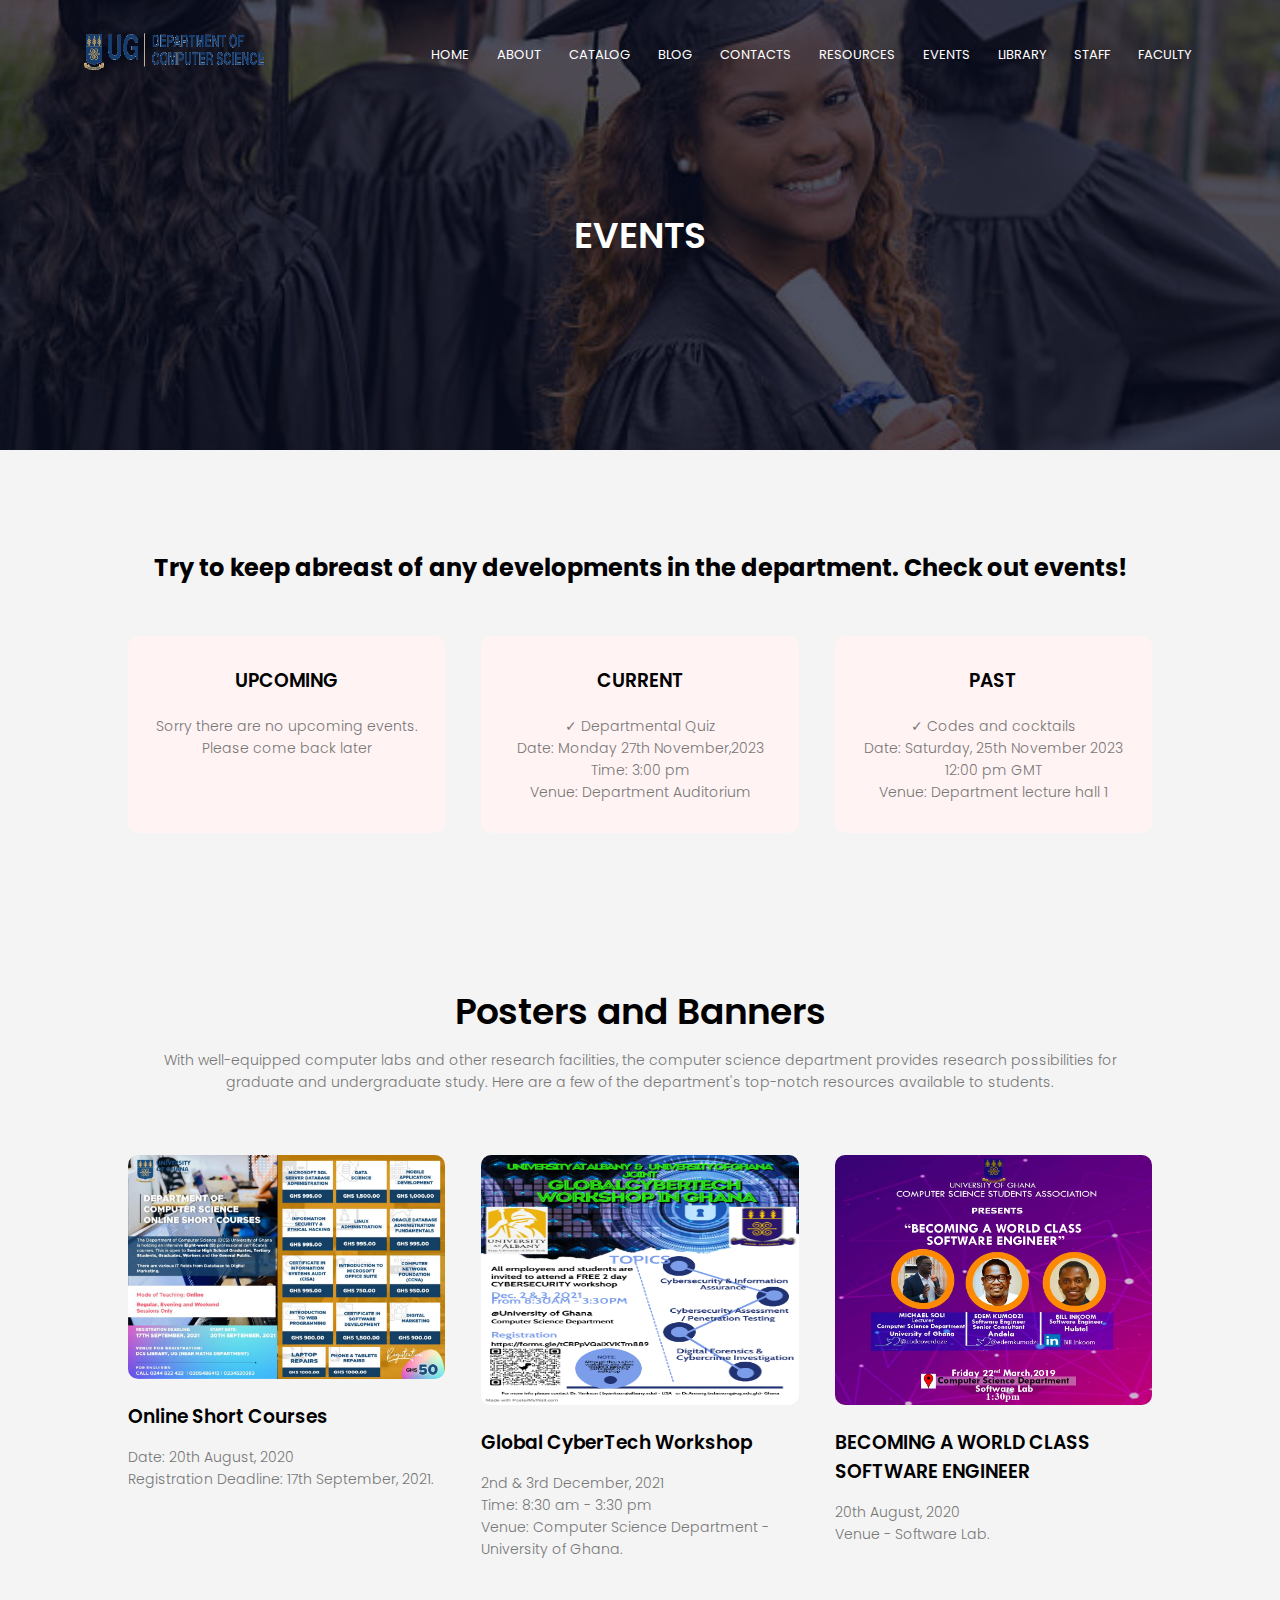
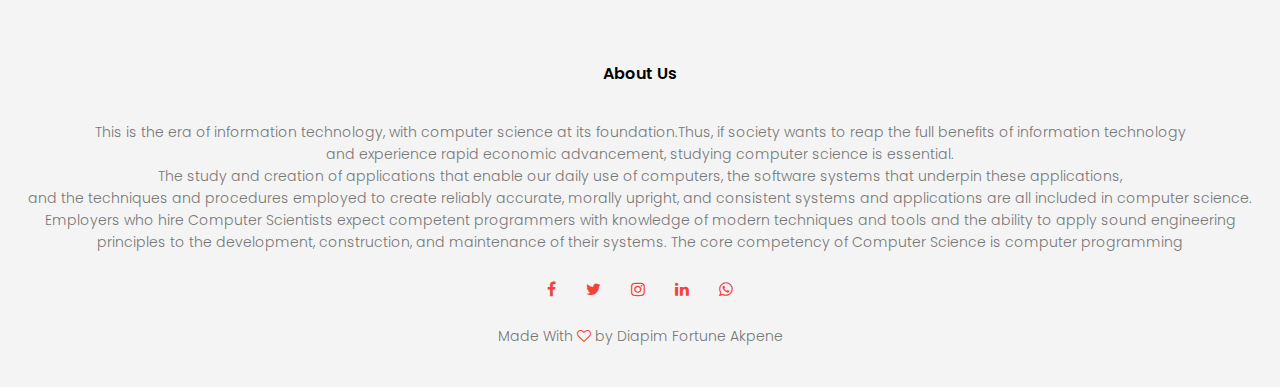
<file: event.html>
<!DOCTYPE html>
<html>
    <head>
        <meta name="viewport" content="with=device-width, initial-scale=1.0">
        <title>COMPUTER SCIENCE WEBSITE</title>
        <link rel="stylesheet" href="style.css">
        <link rel="preconnect" href="https://fonts.googleapis.com">
<link rel="preconnect" href="https://fonts.gstatic.com" crossorigin>
<link href="https://fonts.googleapis.com/css2?family=Poppins:wght@100;200;300;400;600;700&family=Roboto:wght@400;500;700&display=swap" rel="stylesheet">
<link rel="stylesheet" href="https://cdnjs.cloudflare.com/ajax/libs/font-awesome/4.7.0/css/font-awesome.min.css">
    </head>
    <body>
        <section class="sub-header">
            <nav>
                <a href="index.html"><img src="image/comScience_logo.png" alt="CS logo" height="50"></a>
                <div class="nav-links" id="navLinks">
                    <i class="fa fa-times" onclick="hideMenu()"></i>
                    <ul>
                        <li><a href="index.html">HOME</a></li>
                        <li><a href="about.html">ABOUT</a></li>
                        <li><a href="catalog.html">CATALOG</a></li>
                        <li><a href="blog.html">BLOG</a></li>
                        <li><a href="contacts.html">CONTACTS</a></li>
                        <li><a href="resources.html">RESOURCES</a></li>
                        <li><a href="event.html">EVENTS</a></li>
                        <li><a href="library.html">LIBRARY</a></li>
                        <li><a href="staff.html">STAFF</a></li>
                        <li><a href="faculty.html">FACULTY</a></li>
                    </ul>
                </div>
                <i class="fa fa-bars" onclick="showMenu()"></i>
            </nav>
            <h1>EVENTS</h1>
            </div>

        </section>

        <!-----------------events---------->
        
        <section class="course">
        <h2>Try to keep abreast of any developments in the department. Check out events!</h2>

        <div class="row">
            <div class="course-col">
                <h3>UPCOMING</h3>
                <p>Sorry there are no upcoming events. Please come back later</p>
            </div>
                <div class="course-col">
                    <h3>CURRENT</h3>
                    <p>&#10003 Departmental Quiz <br>Date: Monday 27th November,2023 <br>Time: 3:00 pm <br> Venue: Department Auditorium</p>
             </div>
                <div class="course-col">
                    <h3>PAST</h3>
                    <p>&#10003 Codes and cocktails <br> Date: Saturday, 25th November 2023 <br> 12:00 pm GMT <br>
                   Venue: Department lecture hall 1</p>
                </div>

        </div>

     </section>
     <!----------posters and banners--------->

     <section class="facilities">
        <h1>Posters and Banners</h1>
        <p>With well-equipped computer labs and other research facilities, the computer science department provides research possibilities for graduate and undergraduate study. Here are a few of the department's top-notch resources available to students.</p>
        
        <div class="row">
            <div class="facilities-col">
                <img src="image/Flyer 1.jpeg">
                <h3>Online Short Courses</h3>
                <p>Date: 20th August, 2020
                   <br> Registration Deadline:
                    17th September, 2021.</p>
            </div>
            <div class="facilities-col">
                <img src="image/flyer 2.jpg" height="250px">
                <h3>Global CyberTech Workshop</h3>
                <p> 2nd & 3rd December, 2021 <br> 
                    Time: 8:30 am - 3:30 pm <br>
                    Venue: Computer Science Department - University of Ghana.</p>
            </div>
            <div class="facilities-col">
                <img src="image/flyer3.jpeg"  height="250px">
                <h3>BECOMING A WORLD CLASS SOFTWARE ENGINEER</h3>
                <p> 20th August, 2020 <br>
                    Venue - Software Lab.</p>
            </div>
        </div>
        
        
        </section>



<!------------footer------------->
<section class="footer">
    <h4>About Us</h4>
    <p>This is the era of information technology, with computer science at its foundation.Thus, 
        if society wants to reap the full benefits of information technology <br> and experience rapid economic advancement, 
        studying computer science is essential. <br>
        The study and creation of applications that enable our daily use of computers, 
        the software systems that underpin these applications, <br> and the techniques and procedures employed to create reliably accurate,
         morally upright, and consistent systems and applications are all included in computer science.
         <br> 
        Employers who hire Computer Scientists expect competent programmers with knowledge of modern techniques and tools and 
        the ability to apply sound engineering principles to the development, construction, and maintenance of their systems. 
        The core competency of Computer Science is computer programming</p>
        <div class="icons">
            <i class="fa fa-facebook"></i>
            <i class="fa fa-twitter"></i>
            <i class="fa fa-instagram"></i>
            <i class="fa fa-linkedin"></i>
            <i class="fa fa-whatsapp"></i>
           </div>
           <p>Made With <i class="fa fa-heart-o"></i> by Diapim Fortune Akpene</p>


</section>




<!------------Javascript for Toggle Menu---------->
<script>

    var navLinks = document.getElementById("navLinks");
    function showMenu(){
        navLinks.style.right = "0";
    }
    function hideMenu(){
        navLinks.style.right = "-200px";
    }
</script>


</body>
</html>
</file>
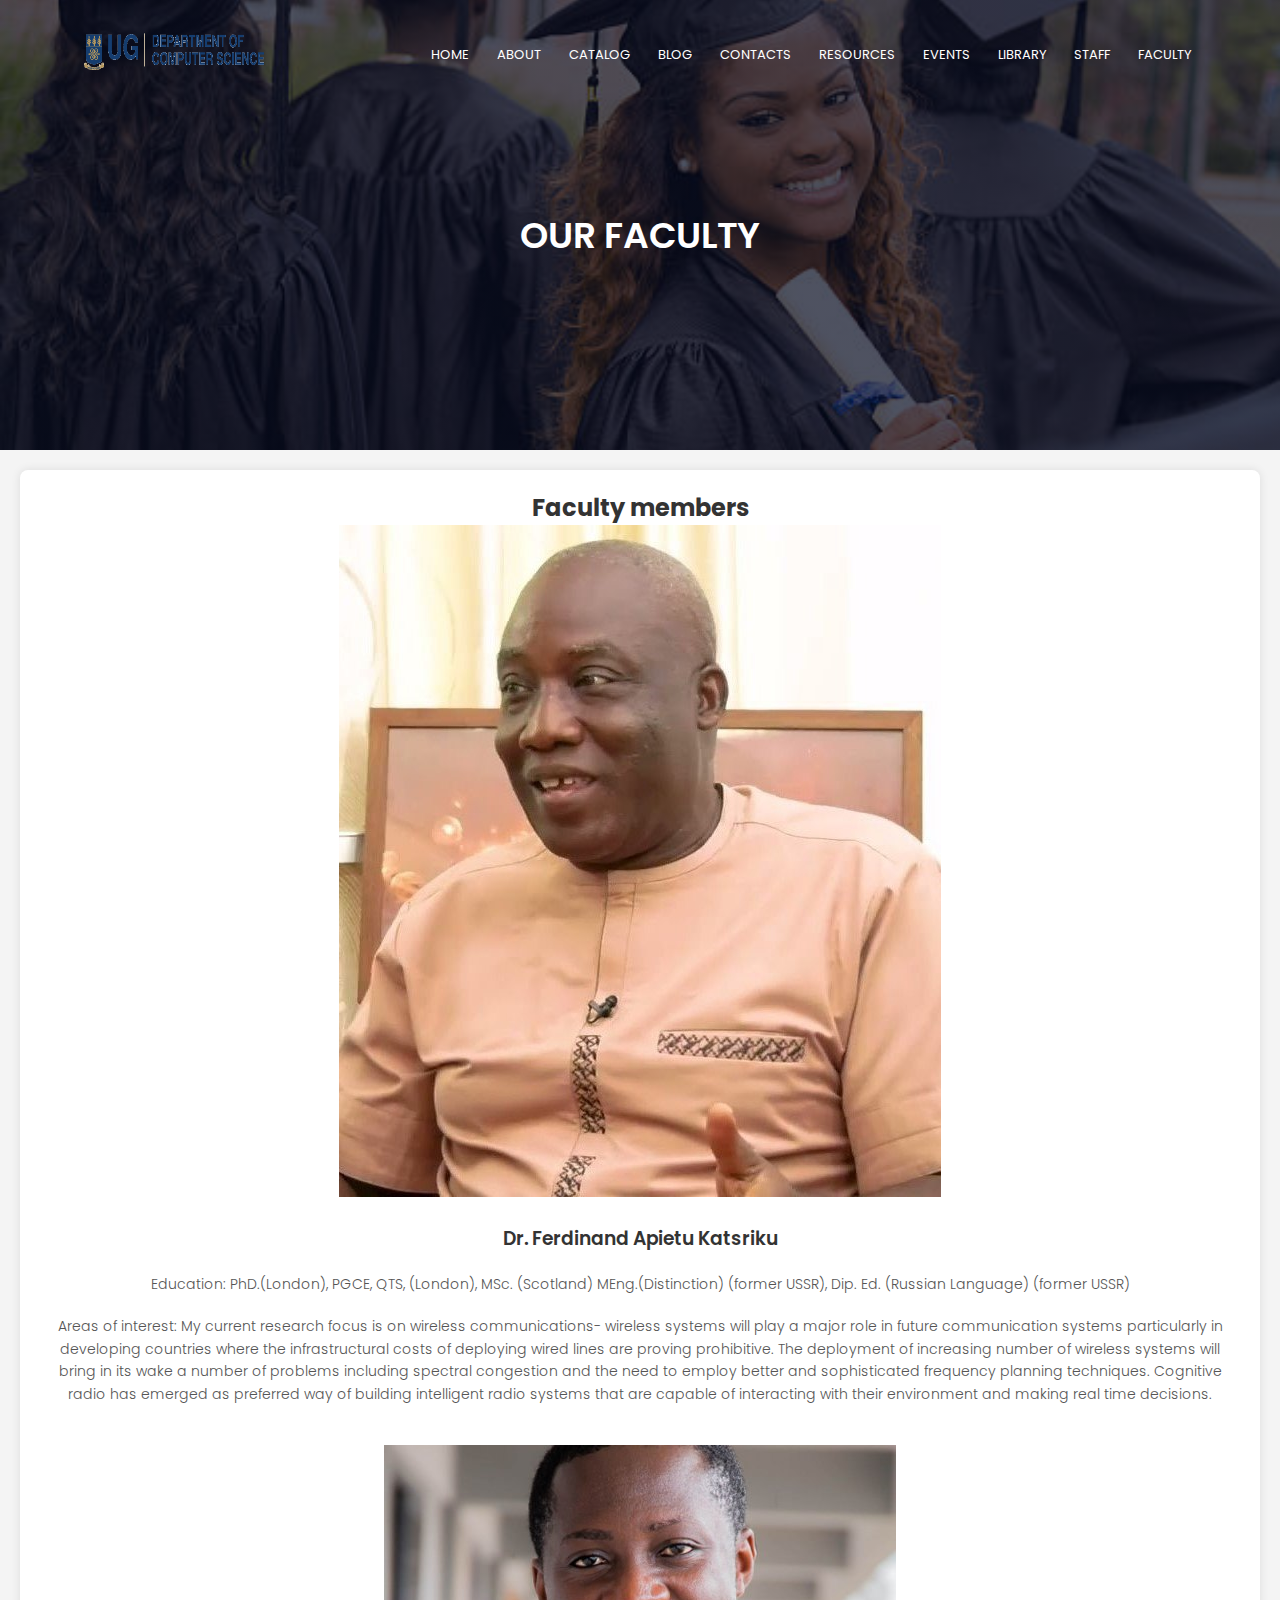
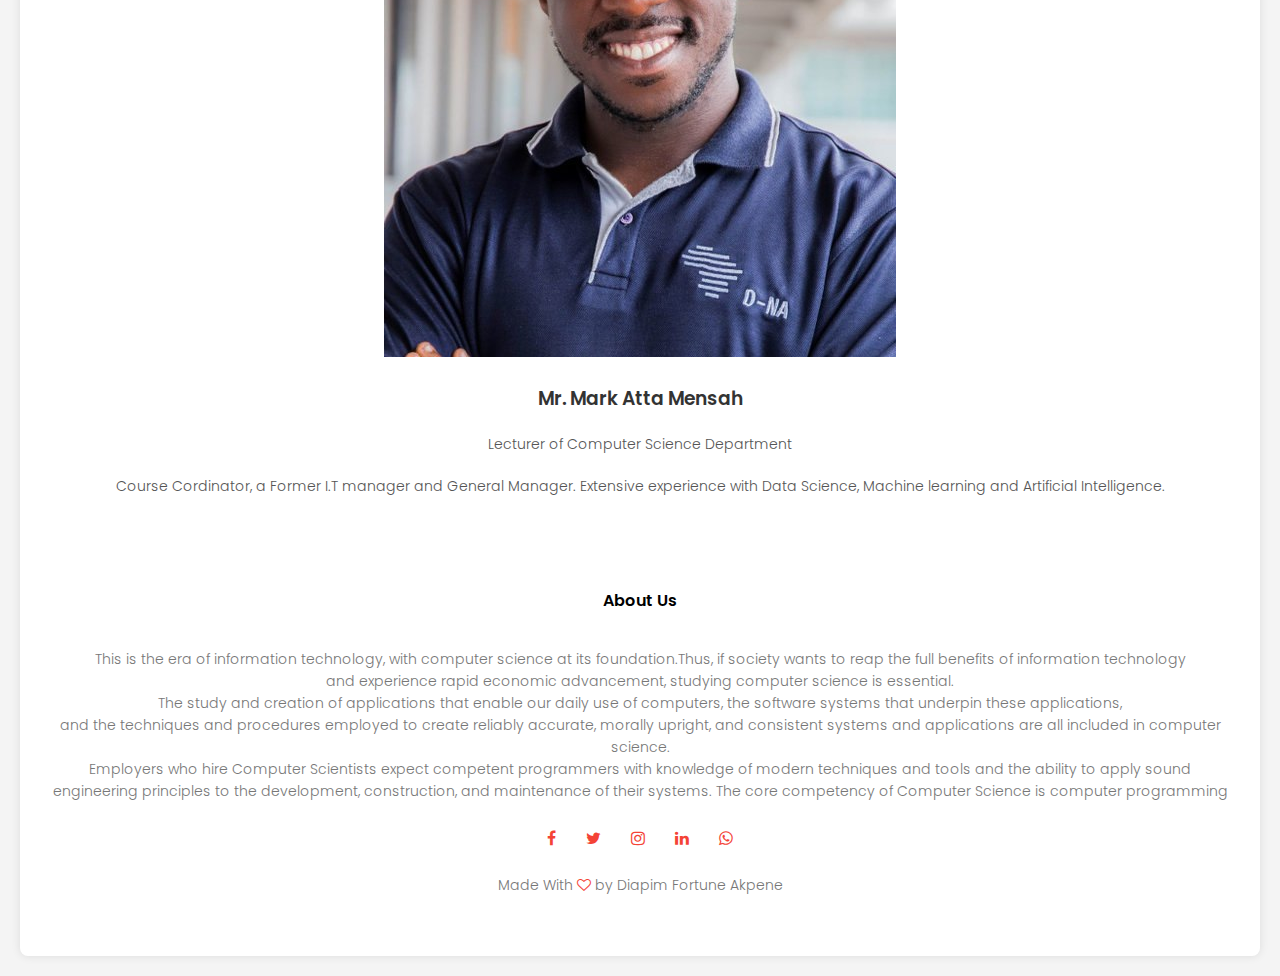
<file: faculty.html>
<!DOCTYPE html>
<html>
    <head>
        <meta name="viewport" content="with=device-width, initial-scale=1.0">
        <title>COMPUTER SCIENCE WEBSITE</title>
        <link rel="stylesheet" href="style.css">
        <link rel="preconnect" href="https://fonts.googleapis.com">
<link rel="preconnect" href="https://fonts.gstatic.com" crossorigin>
<link href="https://fonts.googleapis.com/css2?family=Poppins:wght@100;200;300;400;600;700&family=Roboto:wght@400;500;700&display=swap" rel="stylesheet">
<link rel="stylesheet" href="https://cdnjs.cloudflare.com/ajax/libs/font-awesome/4.7.0/css/font-awesome.min.css">
    </head>
    <body>
        <section class="sub-header">
            <nav>
                <a href="index.html"><img src="image/comScience_logo.png" alt="CS logo" height="50"></a>
                <div class="nav-links" id="navLinks">
                    <i class="fa fa-times" onclick="hideMenu()"></i>
                    <ul>
                        <li><a href="index.html">HOME</a></li>
                        <li><a href="about.html">ABOUT</a></li>
                        <li><a href="catalog.html">CATALOG</a></li>
                        <li><a href="blog.html">BLOG</a></li>
                        <li><a href="contacts.html">CONTACTS</a></li>
                        <li><a href="resources.html">RESOURCES</a></li>
                        <li><a href="event.html">EVENTS</a></li>
                        <li><a href="library.html">LIBRARY</a></li>
                        <li><a href="staff.html">STAFF</a></li>
                        <li><a href="faculty.html">FACULTY</a></li>
                    </ul>
                </div>
                <i class="fa fa-bars" onclick="showMenu()"></i>
            </nav>
            <h1>OUR FACULTY</h1>
            </div>
    </section>

    <section class="content">
        <h2>Faculty members</h2>

        <div class="faculty-member">
            <img src="image/faculty img 1.jpg" alt="Professor 2">
            <h3>Dr. Ferdinand Apietu Katsriku</h3>
            <p>Education: 
                PhD.(London), PGCE, QTS, (London), MSc. (Scotland) MEng.(Distinction) (former USSR), Dip. Ed. (Russian Language) (former USSR)</p>
            <p>Areas of interest: 
                My current research focus is on wireless communications- wireless systems will play a major role in future communication systems particularly in developing countries where the infrastructural costs of deploying wired lines are proving prohibitive. The deployment of increasing number of wireless systems will bring in its wake a number of problems including spectral congestion and the need to employ better and sophisticated frequency planning techniques. Cognitive radio has emerged as preferred way of building intelligent radio systems that are capable of interacting with their environment and making real time decisions.</p>
        </div>

        <div class="faculty-member">
            <img src="image/faculty img 2.jpg" alt="Assistant Lecturer">
            <h3>Mr. Mark Atta Mensah</h3>
            <p>Lecturer of Computer Science Department</p>
            <p>Course Cordinator, a Former I.T manager and General Manager. Extensive experience with Data Science, Machine learning and Artificial Intelligence.</p>
        </div>



<!------------footer------------->
<section class="footer">
    <h4>About Us</h4>
    <p>This is the era of information technology, with computer science at its foundation.Thus, 
        if society wants to reap the full benefits of information technology <br> and experience rapid economic advancement, 
        studying computer science is essential. <br>
        The study and creation of applications that enable our daily use of computers, 
        the software systems that underpin these applications, <br> and the techniques and procedures employed to create reliably accurate,
         morally upright, and consistent systems and applications are all included in computer science.
         <br> 
        Employers who hire Computer Scientists expect competent programmers with knowledge of modern techniques and tools and 
        the ability to apply sound engineering principles to the development, construction, and maintenance of their systems. 
        The core competency of Computer Science is computer programming</p>
        <div class="icons">
            <i class="fa fa-facebook"></i>
            <i class="fa fa-twitter"></i>
            <i class="fa fa-instagram"></i>
            <i class="fa fa-linkedin"></i>
            <i class="fa fa-whatsapp"></i>
           </div>
           <p>Made With <i class="fa fa-heart-o"></i> by Diapim Fortune Akpene</p>


</section>




<!------------Javascript for Toggle Menu---------->
<script>

    var navLinks = document.getElementById("navLinks");
    function showMenu(){
        navLinks.style.right = "0";
    }
    function hideMenu(){
        navLinks.style.right = "-200px";
    }
</script>


</body>
</html>
</file>
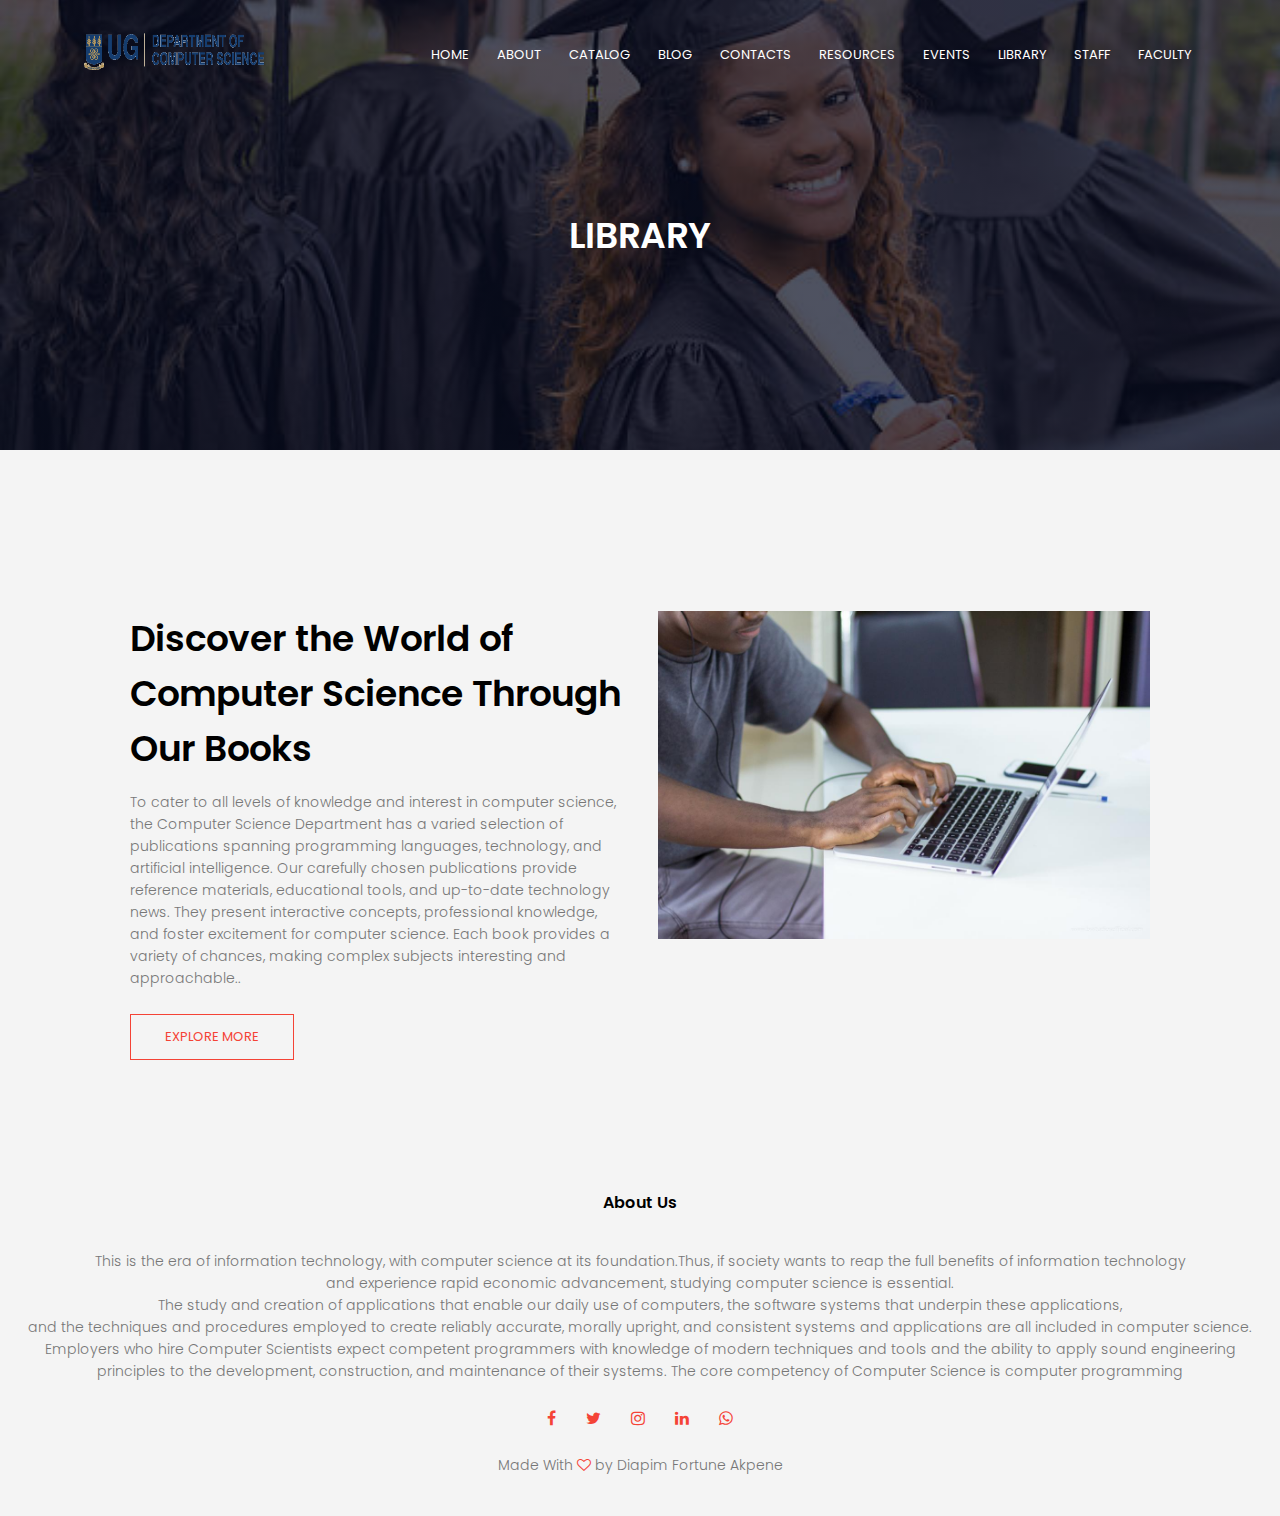
<file: library.html>
<!DOCTYPE html>
<html>
    <head>
        <meta name="viewport" content="with=device-width, initial-scale=1.0">
        <title>COMPUTER SCIENCE WEBSITE</title>
        <link rel="stylesheet" href="style.css">
        <link rel="preconnect" href="https://fonts.googleapis.com">
<link rel="preconnect" href="https://fonts.gstatic.com" crossorigin>
<link href="https://fonts.googleapis.com/css2?family=Poppins:wght@100;200;300;400;600;700&family=Roboto:wght@400;500;700&display=swap" rel="stylesheet">
<link rel="stylesheet" href="https://cdnjs.cloudflare.com/ajax/libs/font-awesome/4.7.0/css/font-awesome.min.css">
    </head>
    <body>
        <section class="sub-header">
            <nav>
                <a href="index.html"><img src="image/comScience_logo.png" alt="CS logo" height="50"></a>
                <div class="nav-links" id="navLinks">
                    <i class="fa fa-times" onclick="hideMenu()"></i>
                    <ul>
                        <li><a href="index.html">HOME</a></li>
                        <li><a href="about.html">ABOUT</a></li>
                        <li><a href="catalog.html">CATALOG</a></li>
                        <li><a href="blog.html">BLOG</a></li>
                        <li><a href="contacts.html">CONTACTS</a></li>
                        <li><a href="resources.html">RESOURCES</a></li>
                        <li><a href="event.html">EVENTS</a></li>
                        <li><a href="library.html">LIBRARY</a></li>
                        <li><a href="staff.html">STAFF</a></li>
                        <li><a href="faculty.html">FACULTY</a></li>
                    </ul>
                </div>
                <i class="fa fa-bars" onclick="showMenu()"></i>
            </nav>
            <h1>LIBRARY</h1>
            </div>

        </section>

        <!-----------------about us content---------->
        
        <section class="about-us">

            <div class="row">
                <div class="about-col">
                <h1>Discover the World of Computer Science Through Our Books</h1>
                <p>To cater to all levels of knowledge and interest in computer science, the Computer Science Department has a varied selection of publications spanning programming languages, technology, and artificial intelligence.
                    Our carefully chosen publications provide reference materials, educational tools, and up-to-date technology news.
                     They present interactive concepts, professional knowledge, and foster excitement for computer science. 
                     Each book provides a variety of chances, making complex subjects interesting and approachable..
                </p>
                    <a href="" class="hero-btn red-btn">EXPLORE MORE</a>
                    </div>
                <div class="about-col">
                    <img src="image/about 2.jpg">
                </div>
            </div>
            </section>



<!------------footer------------->
<section class="footer">
    <h4>About Us</h4>
    <p>This is the era of information technology, with computer science at its foundation.Thus, 
        if society wants to reap the full benefits of information technology <br> and experience rapid economic advancement, 
        studying computer science is essential. <br>
        The study and creation of applications that enable our daily use of computers, 
        the software systems that underpin these applications, <br> and the techniques and procedures employed to create reliably accurate,
         morally upright, and consistent systems and applications are all included in computer science.
         <br> 
        Employers who hire Computer Scientists expect competent programmers with knowledge of modern techniques and tools and 
        the ability to apply sound engineering principles to the development, construction, and maintenance of their systems. 
        The core competency of Computer Science is computer programming</p>
        <div class="icons">
            <i class="fa fa-facebook"></i>
            <i class="fa fa-twitter"></i>
            <i class="fa fa-instagram"></i>
            <i class="fa fa-linkedin"></i>
            <i class="fa fa-whatsapp"></i>
           </div>
           <p>Made With <i class="fa fa-heart-o"></i> by Diapim Fortune Akpene</p>


</section>




<!------------Javascript for Toggle Menu---------->
<script>

    var navLinks = document.getElementById("navLinks");
    function showMenu(){
        navLinks.style.right = "0";
    }
    function hideMenu(){
        navLinks.style.right = "-200px";
    }
</script>


</body>
</html>
</file>
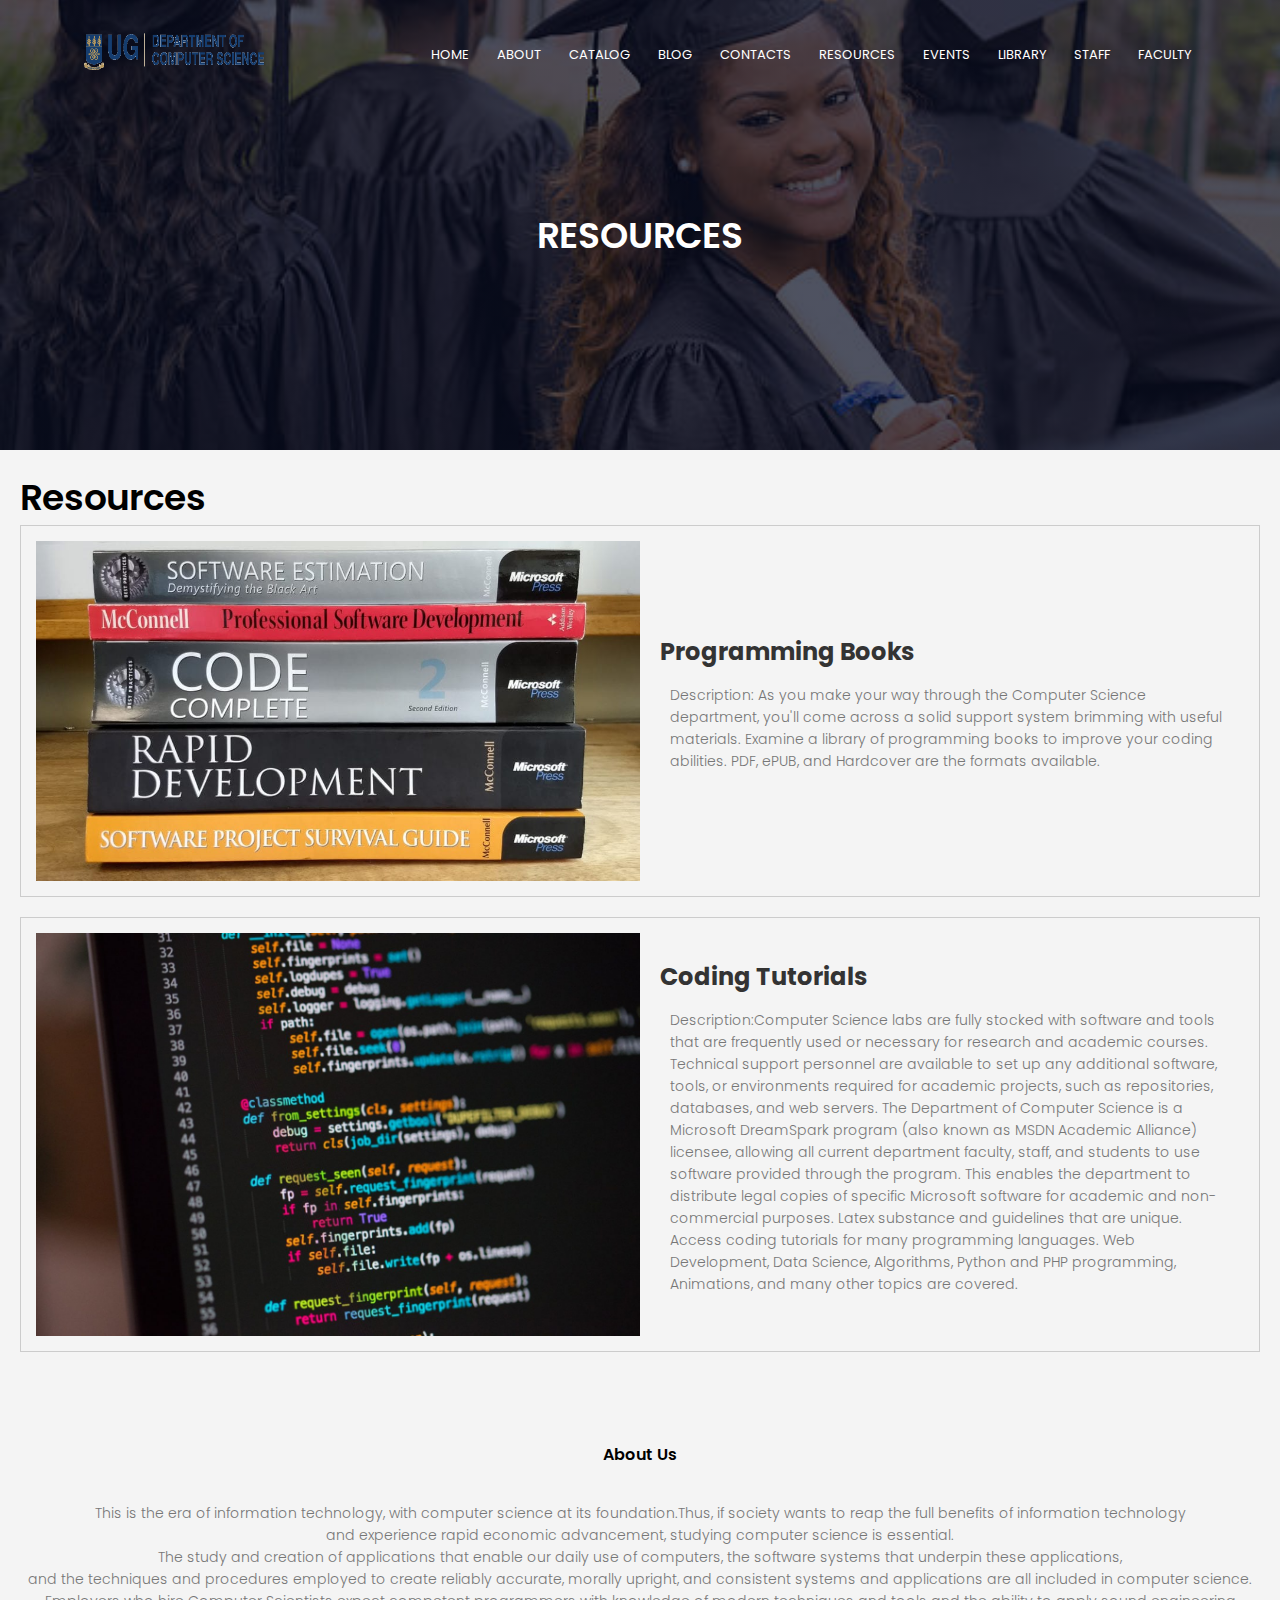
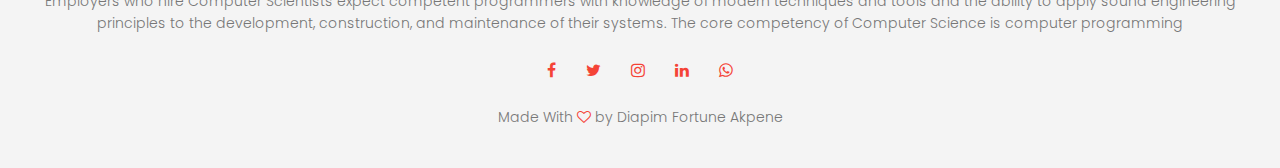
<file: resources.html>
<!DOCTYPE html>
<html>
    <head>
        <meta name="viewport" content="with=device-width, initial-scale=1.0">
        <title>COMPUTER SCIENCE WEBSITE</title>
        <link rel="stylesheet" href="style.css">
        <link rel="preconnect" href="https://fonts.googleapis.com">
<link rel="preconnect" href="https://fonts.gstatic.com" crossorigin>
<link href="https://fonts.googleapis.com/css2?family=Poppins:wght@100;200;300;400;600;700&family=Roboto:wght@400;500;700&display=swap" rel="stylesheet">
<link rel="stylesheet" href="https://cdnjs.cloudflare.com/ajax/libs/font-awesome/4.7.0/css/font-awesome.min.css">
    </head>
    <body>
        <section class="sub-header">
            <nav>
                <a href="index.html"><img src="image/comScience_logo.png" alt="CS logo" height="50"></a>
                <div class="nav-links" id="navLinks">
                    <i class="fa fa-times" onclick="hideMenu()"></i>
                    <ul>
                        <li><a href="index.html">HOME</a></li>
                        <li><a href="about.html">ABOUT</a></li>
                        <li><a href="catalog.html">CATALOG</a></li>
                        <li><a href="blog.html">BLOG</a></li>
                        <li><a href="contacts.html">CONTACTS</a></li>
                        <li><a href="resources.html">RESOURCES</a></li>
                        <li><a href="event.html">EVENTS</a></li>
                        <li><a href="library.html">LIBRARY</a></li>
                        <li><a href="staff.html">STAFF</a></li>
                        <li><a href="faculty.html">FACULTY</a></li>
                    </ul>
                </div>
                <i class="fa fa-bars" onclick="showMenu()"></i>
            </nav>
            <h1>RESOURCES</h1>
            </div>

        </section>
        <!-- Content for the Resources page -->
        <main>
            <h1>Resources</h1>
    
            <section class="resource">
                <img src="image/photo_2023-11-28_10-03-51.jpg" alt="Programming Books Image">
                <div class="resource-details">
                    <h2>Programming Books</h2>
                    <p>Description: As you make your way through the Computer Science department,
                         you'll come across a solid support system brimming with useful materials.
                          Examine a library of programming books to improve your coding abilities.
                        PDF, ePUB, and Hardcover are the formats available.</p>
                </div>
            </section>
    
            <section class="resource">
                <img src="image/photo_2023-11-28_10-04-02.jpg" alt="Coding Tutorials Image">
                <div class="resource-details">
                    <h2>Coding Tutorials</h2>
                    <p>Description:Computer Science labs are fully stocked with software and tools that are frequently used or necessary
                         for research and academic courses. Technical support personnel are available to set up any additional software,
                          tools, or environments required for academic projects, such as repositories, databases, and web servers.
                        The Department of Computer Science is a Microsoft DreamSpark program (also known as MSDN Academic Alliance) licensee, 
                        allowing all current department faculty, staff, and students to use software provided through the program.
                         This enables the department to distribute legal copies of specific Microsoft software for academic and non-commercial purposes.
                        Latex substance and guidelines that are unique. Access coding tutorials for many programming languages. Web Development,
                        Data Science, Algorithms, Python and PHP programming, Animations, and many other topics are covered.
                </div>
            </section>
    
    
        </main>

       
<!------------footer------------->
<section class="footer">
    <h4>About Us</h4>
    <p>This is the era of information technology, with computer science at its foundation.Thus, 
        if society wants to reap the full benefits of information technology <br> and experience rapid economic advancement, 
        studying computer science is essential. <br>
        The study and creation of applications that enable our daily use of computers, 
        the software systems that underpin these applications, <br> and the techniques and procedures employed to create reliably accurate,
         morally upright, and consistent systems and applications are all included in computer science.
         <br> 
        Employers who hire Computer Scientists expect competent programmers with knowledge of modern techniques and tools and 
        the ability to apply sound engineering principles to the development, construction, and maintenance of their systems. 
        The core competency of Computer Science is computer programming</p>
        <div class="icons">
            <i class="fa fa-facebook"></i>
            <i class="fa fa-twitter"></i>
            <i class="fa fa-instagram"></i>
            <i class="fa fa-linkedin"></i>
            <i class="fa fa-whatsapp"></i>
           </div>
           <p>Made With <i class="fa fa-heart-o"></i> by Diapim Fortune Akpene</p>


</section>




<!------------Javascript for Toggle Menu---------->
<script>

    var navLinks = document.getElementById("navLinks");
    function showMenu(){
        navLinks.style.right = "0";
    }
    function hideMenu(){
        navLinks.style.right = "-200px";
    }
</script>


</body>
</html>
</file>
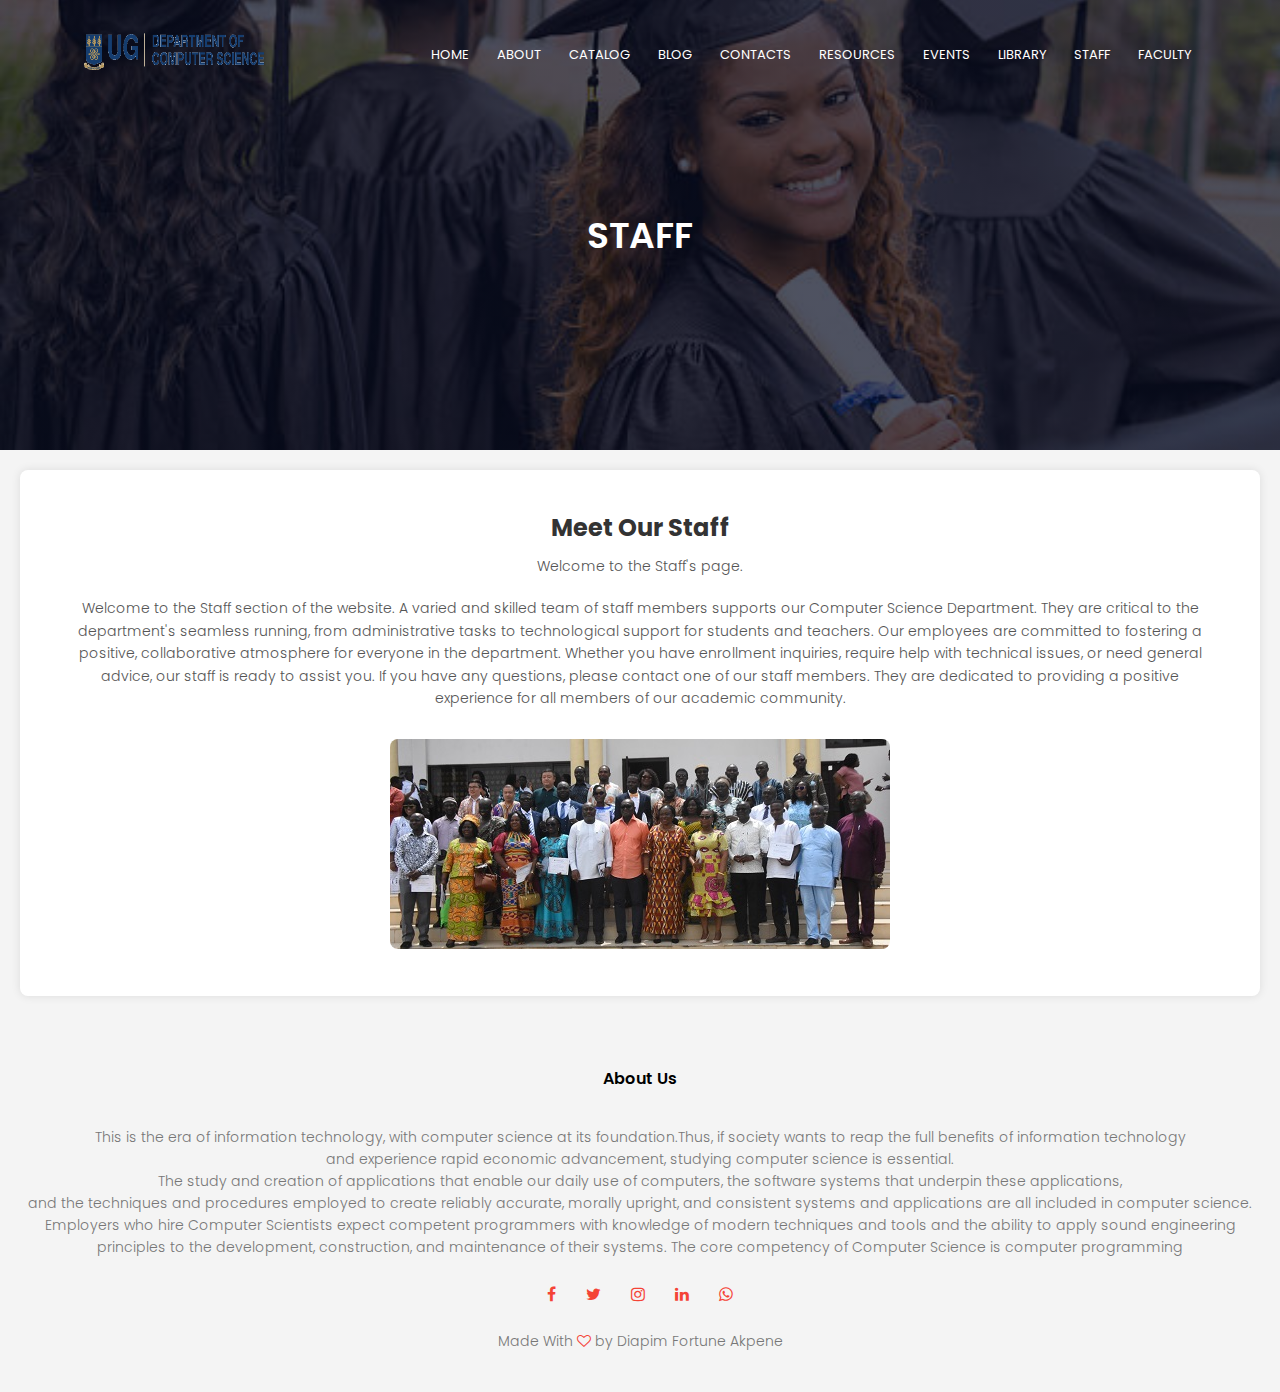
<file: staff.html>
<!DOCTYPE html>
<html>
    <head>
        <meta name="viewport" content="with=device-width, initial-scale=1.0">
        <title>COMPUTER SCIENCE WEBSITE</title>
        <link rel="stylesheet" href="style.css">
        <link rel="preconnect" href="https://fonts.googleapis.com">
<link rel="preconnect" href="https://fonts.gstatic.com" crossorigin>
<link href="https://fonts.googleapis.com/css2?family=Poppins:wght@100;200;300;400;600;700&family=Roboto:wght@400;500;700&display=swap" rel="stylesheet">
<link rel="stylesheet" href="https://cdnjs.cloudflare.com/ajax/libs/font-awesome/4.7.0/css/font-awesome.min.css">
    </head>
    <body>
        <section class="sub-header">
            <nav>
                <a href="index.html"><img src="image/comScience_logo.png" alt="CS logo" height="50"></a>
                <div class="nav-links" id="navLinks">
                    <i class="fa fa-times" onclick="hideMenu()"></i>
                    <ul>
                        <li><a href="index.html">HOME</a></li>
                        <li><a href="about.html">ABOUT</a></li>
                        <li><a href="catalog.html">CATALOG</a></li>
                        <li><a href="blog.html">BLOG</a></li>
                        <li><a href="contacts.html">CONTACTS</a></li>
                        <li><a href="resources.html">RESOURCES</a></li>
                        <li><a href="event.html">EVENTS</a></li>
                        <li><a href="library.html">LIBRARY</a></li>
                        <li><a href="staff.html">STAFF</a></li>
                        <li><a href="faculty.html">FACULTY</a></li>

                    </ul>
                </div>
                <i class="fa fa-bars" onclick="showMenu()"></i>
            </nav>
            <h1>STAFF</h1>
            </div>

        </section>

       
        <section class="staffs">

            <main>
                <section>
                    <h2>Meet Our Staff</h2>
                    <p>Welcome to the Staff's page.</p>
                    <p>Welcome to the Staff section of the website.
                        A varied and skilled team of staff members supports our Computer Science Department. They are critical to the department's seamless running, from administrative tasks to technological support for students and teachers.
                         Our employees are committed to fostering a positive, collaborative atmosphere for everyone in the department. Whether you have enrollment inquiries, require help with technical issues, or need general advice, our staff is ready to assist you.
                         If you have any questions, please contact one of our staff members. They are dedicated to providing a positive experience for all members of our academic community.
                </section>
                <img src="image/staff.jpg" alt="Staff Image">
               
            </main>

        </section>

<!------------footer------------->
<section class="footer">
    <h4>About Us</h4>
    <p>This is the era of information technology, with computer science at its foundation.Thus, 
        if society wants to reap the full benefits of information technology <br> and experience rapid economic advancement, 
        studying computer science is essential. <br>
        The study and creation of applications that enable our daily use of computers, 
        the software systems that underpin these applications, <br> and the techniques and procedures employed to create reliably accurate,
         morally upright, and consistent systems and applications are all included in computer science.
         <br> 
        Employers who hire Computer Scientists expect competent programmers with knowledge of modern techniques and tools and 
        the ability to apply sound engineering principles to the development, construction, and maintenance of their systems. 
        The core competency of Computer Science is computer programming</p>
        <div class="icons">
            <i class="fa fa-facebook"></i>
            <i class="fa fa-twitter"></i>
            <i class="fa fa-instagram"></i>
            <i class="fa fa-linkedin"></i>
            <i class="fa fa-whatsapp"></i>
           </div>
           <p>Made With <i class="fa fa-heart-o"></i> by Diapim Fortune Akpene</p>


</section>




<!------------Javascript for Toggle Menu---------->
<script>

    var navLinks = document.getElementById("navLinks");
    function showMenu(){
        navLinks.style.right = "0";
    }
    function hideMenu(){
        navLinks.style.right = "-200px";
    }
</script>


</body>
</html>
</file>
<file: style.css>
*{
    margin: 0;
    padding: 0;
    font-family:'Poppins', sans-serif;
}
.header{
    min-height: 100vh;
    width: 100%;
    background-image: linear-gradient(rgba(4,9,30,0.7),rgba(4,9,30,0.7)),url(image/pexels-josh-sorenson-1714205.jpg);
    background-position: center;
    background-size: cover;
    position: relative;
}
nav{
    display: flex;
    padding: 2% 6%;
    justify-content: space-between;
    align-items: center;
}
nav img{
    width: 200px;
}
.nav-links{
    flex: 1;
    text-align: right;
}
.nav-links ul li{
    list-style: none;
    display: inline-block;
    padding: 8px 12px;
    position: relative;
}
.nav-links ul li a{
    color: white;
    text-decoration: none;
    font-size: 13px;
}
.nav-links ul li::after{
    content: '';
    width: 0%;
    height: 2px;
    background: #f8f8f8;
    display: block;
    margin: auto;
    transition: 0.5s;
}
.nav-links ul li:hover::after{
    width: 100%;
}
.text-box{
    width: 90%;
    color: #fff;
    position: absolute;
    top: 50%;
    left: 50%; 
    transform: translate(-50%,-50%);
    text-align: center;
}
.text-box h1{
    font-size: 30px;
}
.text-box p{
    margin: 10px 0 40px;
    font-size: 14px;
    color: #fff; 
}
.hero-btn{
    display: inline-block;
    text-decoration: none;
    color: #fff;
    border: 1px solid #fff; 
    padding: 12px 34px;
    font-size: 13px;
    background: transparent;
    position: relative;
    cursor: pointer;
}
.hero-btn:hover{
    border: 1px solid rgb(255, 8, 0);  
    background: rgb(255, 0, 0);
    transition: 1s;
}

nav .fa{
    display: none;
}
@media(max-width: 700px){
    .text-box h1{
        font-size: 20px;
    }
    .nav-links ul li{
        display: block;
    }
    .nav-links{
        position: fixed;
        background: red;
        height: 100vh;
        width: 200px;
        top: 0;
        right: -200px;
        text-align: left;
        z-index: 2; 
        transition: 0.5s;
    }
    nav .fa{
        display: block;
        color: #fff;
        margin: 10px;
        font-size: 22px;
        cursor: pointer;
    }
    .nav-links ul{
        padding: 30px;
    }
}

/*-------course------*/
.course{
    width: 80%;
    margin: auto;
    text-align: center;
    padding-top: 100px;
}
h1{
    font-size: 36px;
    font-weight: 600;
}
p{
    color: #777;
    font-size: 14px;
    font-weight: 300;
    line-height: 22px;
    padding: 10px;
}
.row{
    margin-top: 5%;
    display: flex;
    justify-content: space-between;
}
.course-col{
    flex-basis: 31%;
    background: #fff3f3;
    border-radius: 10px;
    margin-bottom: 5%;
    padding: 20px 12px;
    box-sizing: border-box;
}
h3{
    text-align: center;
    font-weight: 600;
    margin: 10px 0;
}
.course-col:hover{
    box-shadow: 0 0 20px 0px rgba(0, 0, 0, 0.2);
}
@media(max-width: 700px){
    .row{
        flex-direction: column;
    }
}
/*------ department ---------*/

.department{
    width: 80%;
    margin: auto;
    text-align: center;
    padding-top: 50px;
}
.department-col{
    flex-basis: 32%;
    border-radius: 10px;
    margin-bottom: 30px;
    position: relative;
    overflow: hidden;
    color: white;
}
.department-col img{
    width: 100%;
    display: block;
}
.layer{
    background: transparent;
    height: 100%;
    position: absolute;
    top: 0;
    left: 0;
    transition: 0.5s;
}
.layer:hover{
    background: rgba(146, 114, 114, 0.7);
}

.layer h3{
    width: 100%;
    font-weight: 500;
    color: #fff;
    font-size: 20px;
    top: 0;
    left: 0;
    position: relative;
    opacity: 0;
    transition: 1s;
}
.layer:hover h3{
    top: 49%;
    opacity: 1;
}

/*-------------facilities-------------*/
.facilities{
    width: 80%;
    margin: auto;
    text-align: center;
    padding-top: 100px;
}
.facilities-col{
    flex-basis: 31%;
    border-radius: 10px;
    margin-bottom: 5%;
    text-align: left;
}
.facilities-col img{
    width: 100%;
    border-radius: 10px;
}
.facilities-col p{
    padding: 0;
}
.facilities-col h3{
    margin-top: 16px;
    margin-bottom: 15px;
    text-align: left;   
}

/*---------------testimonial--------------*/

.testimonials{
    width: 80%;
    margin: auto;
    padding-top: 100px;
    text-align: center;
}
.testimonial-col{
    flex-basis: 44%;
    border-radius: 10px;
    margin-bottom: 5%;
    text-align: left;
    background: #fff3f3;
    padding: 25px;
    cursor: pointer;
    display: flex;
}
.testimonial-col img{
    height: 40px;
    margin-left: 5px;
    margin-right: 30px;
    border-radius: 50%;
}
.testimonial-col p{
    padding: 0;
}
.testimonial-col h3{
margin-top: 15px;
text-align: left;
} 
.testimonial-col .fa{
    color: red;
}
@media(max-width: 700px){
    .testimonial-col img{
        margin-left: 0px;
        margin-right: 15px;
    }
}
/*-----------------Call to action--------*/
.cta{
    margin: 100px auto;
    width: 80%;
    background-image: linear-gradient(rgba(0,0,0,0.7),rgba(0,0,0,0.7)),url(image/group\ img.jpg);
    background-position: center;
    background-size: cover;
    border-radius: 10px;
    text-align: center;
    padding: 100px 0; 
}
.cta h1{
    color: #fff;
    margin-bottom: 40px;
    padding: 0;
}

@media(max-width: 700px){
    .cta h1{
        font-size: 24px;    
    }
}

/*-----------------footer----------------*/

.footer{
    width: 100%;
    text-align: center;
    padding: 30px 0;  
}

.footer h4{
    margin-bottom: 25px;
    margin-top: 20px;
    font-weight: 600;
}
.icons .fa{
    color: #f44336;
    margin: 0 13px;
    cursor: pointer;
    padding: 18px 0;
}
.fa-heart-o{
    color: #f44336;
}


/*--------------about us page------------*/

.sub-header{
    height: 50vh;
    width: 100%;
    background-image: linear-gradient(rgba(4,9,30,0.7),rgba(4,9,30,0.7)),url(image/background\ 1.jpg);
    background-position: center;
    background-size: cover;
    text-align: center;
    color: #fff; 
}
.sub-header h1{
    margin-top: 100px;
}

.about-us{
    width: 80%;
    margin: auto;
    padding-top: 80px;
    padding-bottom: 50px;
}
.about-col{
    flex-basis: 48%;
    padding: 30px 2px;
}
.about-col img{
    width: 100%;
}
.about-col h1{
    padding-top: 0;
}
.about-col p{
    padding: 15px 0 25px;
}
.red-btn{
    border: 1px solid #f44336;
    background: transparent;
    color: #f44336;
}
.red-btn:hover{
    color: #fff;
}
/*---------blog-content-------*/
.blog-content{
    width: 80%;
    margin: auto;
    padding: 60px 0;
}
.blog-left{
    flex-basis: 65%;
}
.blog-left img{
    width: 100%;
}
.blog-left h2{
    color: #222;
    font-weight: 600;
    margin: 30px 0;
}
.blog-left p{
    color: #999;
    padding: 0;
}.blog-right{
    flex-basis: 32%;
}
.blog-right h3{
    background: #f44336;
    color: #fff;
    padding: 7px 0;
    font-size: 16px;
    margin-bottom: 20px;
}
.blog-right div{
    display: flex;
    align-items: center;
    justify-content: space-between;
    color: #555;
    padding: 8px;
    box-sizing: border-box;
}
.comment-box{
    border: 1px solid blue;
    margin: 50px 0;
    padding: 10px 20px;
}
.comment-box h3{
    text-align: left;
}
.comment-form input, .comment-form textarea{
    width: 100%;
    padding: 10px;
    margin: 15px 0;
    box-sizing: border-box;
    border: none;
    outline: none;
    background: #fff3f3;
}
.comment-form button{
    margin: 10px 0;
}
@media(max-width:700px){
    .sub-header h1{
        font-size: 24px;
    }
}
.location{
    width: 80%;
    margin: auto;
    padding: 80px;
}.location iframe{
    width: 100%;
}
.contact-us{
    width: 80%;
    margin: auto;
}
.contact-col{
    flex-basis: 48%;
    margin-bottom: 30px;
}
.contact-col div{
    display: flex;
    align-items: center;
    margin-bottom: 40px;
}
.contact-col div .fa{
    font-size: 28px;
    color: #f44336;
    margin: 10px;
    margin-right: 30px;
}
.contact-col div p{
    padding: 0;
}
.contact-col div h5{
    font-size: 20px;
    margin-bottom: 5px;
    color: #555;
    font-weight: 400;
}
.contact-col input, .contact-col textarea{
    width: 100%;
    padding: 15px;
    margin-bottom: 17px;
    outline: none;
    border: 1px solid #ccc;
    box-sizing: border-box;
}
/* Additional styles for the Resources page */
main {
    padding: 20px;
}

.resource {
    border: 1px solid #ccc;
    padding: 15px;
    margin-bottom: 20px;
    display: flex;
    align-items: center;
}

.resource img {
    max-width: 50%;
    margin-right: 20px;
}

.resource-details {
    flex: 1;
}

.resource h2 {
    color: #333;
}

.resource p {
    margin: 5px 0;
}

/* Style for the entire page */
body {
    background-color: #f4f4f4;
}

/* Adjustments for responsiveness */
@media screen and (max-width: 700px){
    .resource {
        flex-direction: column;
        align-items: flex-start;
    }

    .resource img {
        margin-bottom: 10px;
    }
}

.staffs{
    margin: 20px;
    background-color: #fff;
    padding: 20px;
    border-radius: 8px;
    box-shadow: 0 0 10px rgba(0, 0, 0, 0.1);
    text-align: center;
}

.staffs h2{
    color: #333;
    text-align: center;
}

.staffs p{
    color: #555;
    line-height: 1.6;
    text-align: center;
}

.staffs img{
    max-width: 100%;
    height: auto;
    border-radius: 8px;
    margin-top: 20px;
}
/* Adjustments for responsiveness */
@media screen and (max-width: 700px){
    .staffs{
        flex-direction: column;
        align-items: flex-start;
    }
}

.content {
    margin: 20px;
    background-color: #fff;
    padding: 20px;
    border-radius: 8px;
    box-shadow: 0 0 10px rgba(0, 0, 0, 0.1);
}

.content h2 {
    color: #333;
    text-align: center;
}

.faculty-member {
    text-align: center;
    margin-bottom: 30px;
}

.faculty-member img {
    max-width: 100%;
    height: auto;
    margin-bottom: 10px;
}

.faculty-member h3 {
    color: #333;
}

.faculty-member p {
    color: #555;
    line-height: 1.6;
}
</file>
